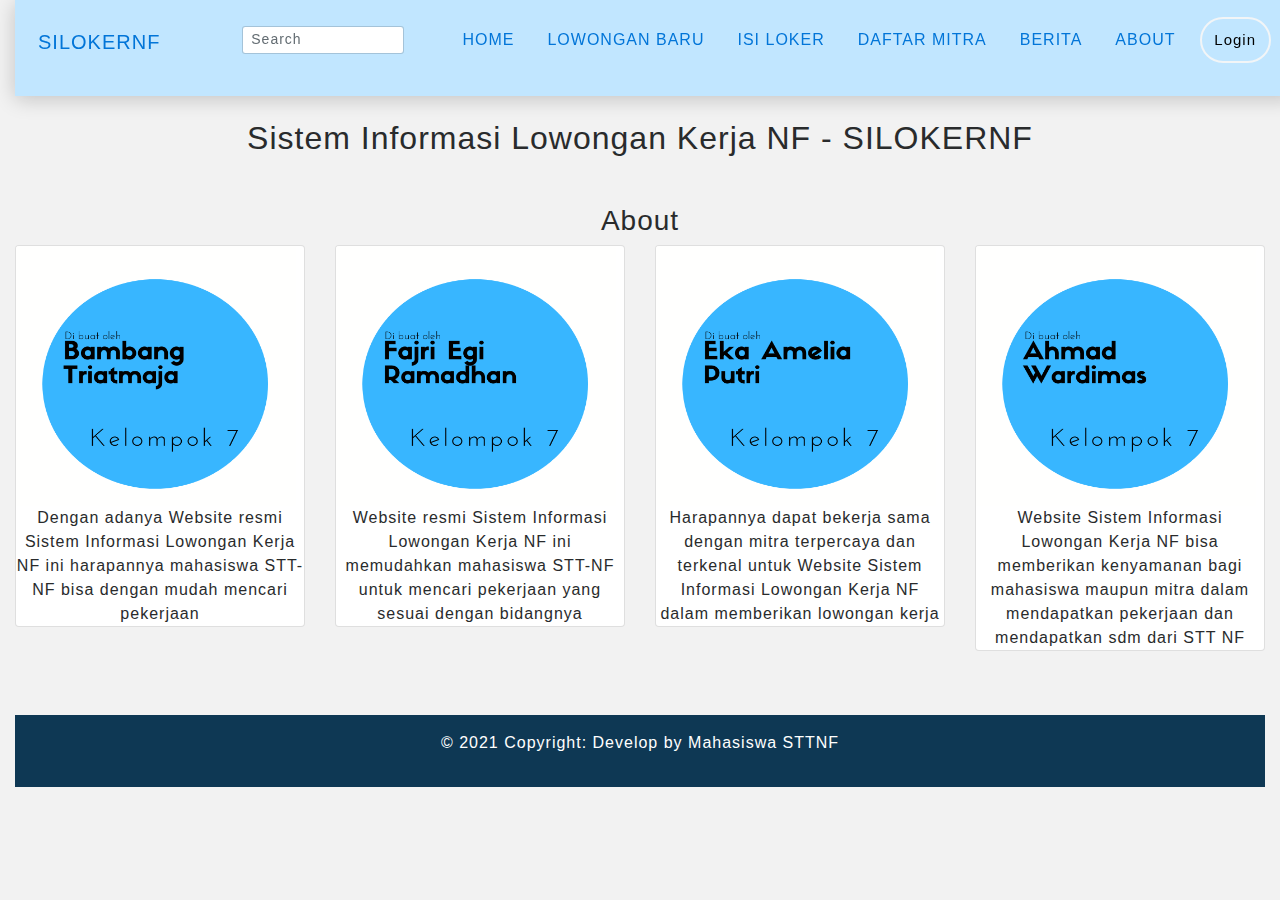
<file: about.html>
<!DOCTYPE html>
<html lang="en">
  <head>
    <meta charset="utf-8" />
    <meta http-equiv="X-UA-Compatible" content="IE=edge" />
    <meta name="viewport" content="width=device-width, initial-scale=1" />

    <title>SILOKERNF | Sistem Informasi Lowongan Kerja NF</title>

    <meta
      name="description"
      content="Source code generated using layoutit.com"
    />
    <meta name="author" content="LayoutIt!" />
    <link rel="preconnect" href="https://fonts.gstatic.com" />
    <link
      href="https://fonts.googleapis.com/css2?family=Montserrat&display=swap"
      rel="stylesheet"
    />
    <link href="css/bootstrap.min.css" rel="stylesheet" />
    <link href="navbar.css" rel="stylesheet" />
    <link href="css/style.css" rel="stylesheet" />
    <link
      rel="stylesheet"
      href="https://pro.fontawesome.com/releases/v5.10.0/css/all.css"
      integrity="sha384-AYmEC3Yw5cVb3ZcuHtOA93w35dYTsvhLPVnYs9eStHfGJvOvKxVfELGroGkvsg+p"
      crossorigin="anonymous"
    />
  </head>
  <body>
    <div class="container-fluid">
      <!-- header  -->
      <div class="row">
        <div class="col-md-12">
          <!-- navigasi -->
          <nav class="nav">
            <div class="logo">
              <a href="" class="navbar-brand">SILOKERNF</a>
            </div>
            <div class="hamburger">
              <div class="line1"></div>
              <div class="line2"></div>
              <div class="line3"></div>
            </div>
            <ul class="nav-links">
              <li>
                <form
                  class="form-inline d-flex justify-content-center md-form form-sm"
                >
                  <input
                    class="form-control form-control-sm mr-3 w-75"
                    type="text"
                    placeholder="Search"
                    aria-label="Search"
                  />
                  <i class="fas fa-search" aria-hidden="true"></i>
                </form>
              </li>
              <li><a href="index.html">Home</a></li>
              <li><a href="lowonganbaru.html">Lowongan Baru</a></li>
              <li><a href="isiLoker.html">Isi Loker</a></li>
              <li><a href="daftar mitra.html">Daftar Mitra</a></li>
              <li><a href="berita.html">Berita</a></li>
              <li><a href="about.html">About</a></li>
              <li>
                <button
                  class="login-button"
                  href="dashboardAdmin.html"
                  data-toggle="modal"
                  data-target="#modalLoginForm"
                >
                  Login
                </button>
              </li>
            </ul>
          </nav>

          <!-- judul -->
        </div>
      </div>

      <!-- login -->
      <div
        class="modal fade"
        id="modalLoginForm"
        tabindex="-1"
        role="dialog"
        aria-labelledby="myModalLabel"
        aria-hidden="true"
      >
        <div class="modal-dialog" role="document">
          <div class="modal-content">
            <div class="modal-header text-center">
              <h4 class="modal-title w-100 font-weight-bold">Log In</h4>
              <button
                type="button"
                class="close"
                data-dismiss="modal"
                aria-label="Close"
              >
                <span aria-hidden="true">&times;</span>
              </button>
            </div>
            <div class="modal-body mx-3">
              <div class="md-form mb-5 form">
                <i class="fas fa-envelope prefix grey-text"></i>
                <input
                  type="email"
                  id="defaultForm-email"
                  class="form-control"
                  placeholder="Username/Email"
                />
              </div>

              <div class="md-form mb-4 eye">
                <i class="fas fa-lock prefix grey-text"></i>
                <input
                  type="password"
                  id="defaultForm-pass"
                  class="form-control"
                  placeholder="Password"
                />
                <span>
                  <i class="far fa-eye span"></i>
                </span>
              </div>
            </div>
            <div class="modal-footer d-flex justify-content-center">
              <button class="btn btn-default" id="log" onclick="login()">
                <a href="dashboardAdmin.html">Log In</a>
              </button>
            </div>
          </div>
        </div>
      </div>
      <main>
        <h2 class="judul">Sistem Informasi Lowongan Kerja NF - SILOKERNF</h2>
        <h3 class="sub-judul" style="text-align: center;">About</h3>
        <div class="row row-cols-1 row-cols-md-2">
            <div class="col mb-4">
              <div class="card">
                <img src="foto/Bambang.png" class="card-img-top" width="280px" height="260px" alt="...">
                <div class="card-body">
                  <p class="card-text" style="text-align: center;">Dengan adanya Website resmi Sistem Informasi Lowongan Kerja NF ini harapannya mahasiswa STT-NF bisa dengan mudah mencari pekerjaan</p>
                </div>
              </div>
            </div>
            <div class="col mb-4">
              <div class="card">
                <img src="foto/egi.png" class="card-img-top" width="280px" height="260px" alt="...">
                <div class="card-body">
                    <p class="card-text" style="text-align: center;">Website resmi Sistem Informasi Lowongan Kerja NF ini memudahkan mahasiswa STT-NF untuk mencari pekerjaan yang sesuai dengan bidangnya</p>
                </div>
              </div>
            </div>
            <div class="col mb-4">
              <div class="card">
                <img src="foto/eka.png" class="card-img-top" width="280px" height="260px"  alt="...">
                <div class="card-body">
                    <p class="card-text" style="text-align: center;">Harapannya dapat bekerja sama dengan mitra terpercaya dan terkenal untuk Website Sistem Informasi Lowongan Kerja NF dalam memberikan lowongan kerja</p>
                </div>
              </div>
            </div>
            <div class="col mb-4">
              <div class="card">
                <img src="foto/Dimas.png" class="card-img-top" width="280px" height="260px" alt="...">
                <div class="card-body">
                    <p class="card-text" style="text-align: center;">Website Sistem Informasi Lowongan Kerja NF bisa memberikan kenyamanan bagi mahasiswa maupun mitra dalam mendapatkan pekerjaan dan mendapatkan sdm dari STT NF</p>
                </div>
              </div>
            </div>
          </div>
      </main>
      <!-- Footer -->
      <footer class="page-footer font-small blue">
        <!-- Copyright -->
        <div class="footer-copyright text-center py-3">
          <p>© 2021 Copyright: Develop by Mahasiswa STTNF</p>
        </div>
        <!-- Copyright -->
      </footer>
      <table style="text-align: center; font: weight 1px; "></table>
      <!-- Footer -->
    </div>
    <script src="https://code.jquery.com/jquery-3.3.1.slim.min.js"></script>
    <script src="https://cdnjs.cloudflare.com/ajax/libs/popper.js/1.14.3/umd/popper.min.js"></script>
    <script src="https://stackpath.bootstrapcdn.com/bootstrap/4.1.1/js/bootstrap.min.js"></script>
    <script src="js/jquery.min.js"></script>
    <script src="js/scripts.js"></script>
  </body>
</html>
</file>
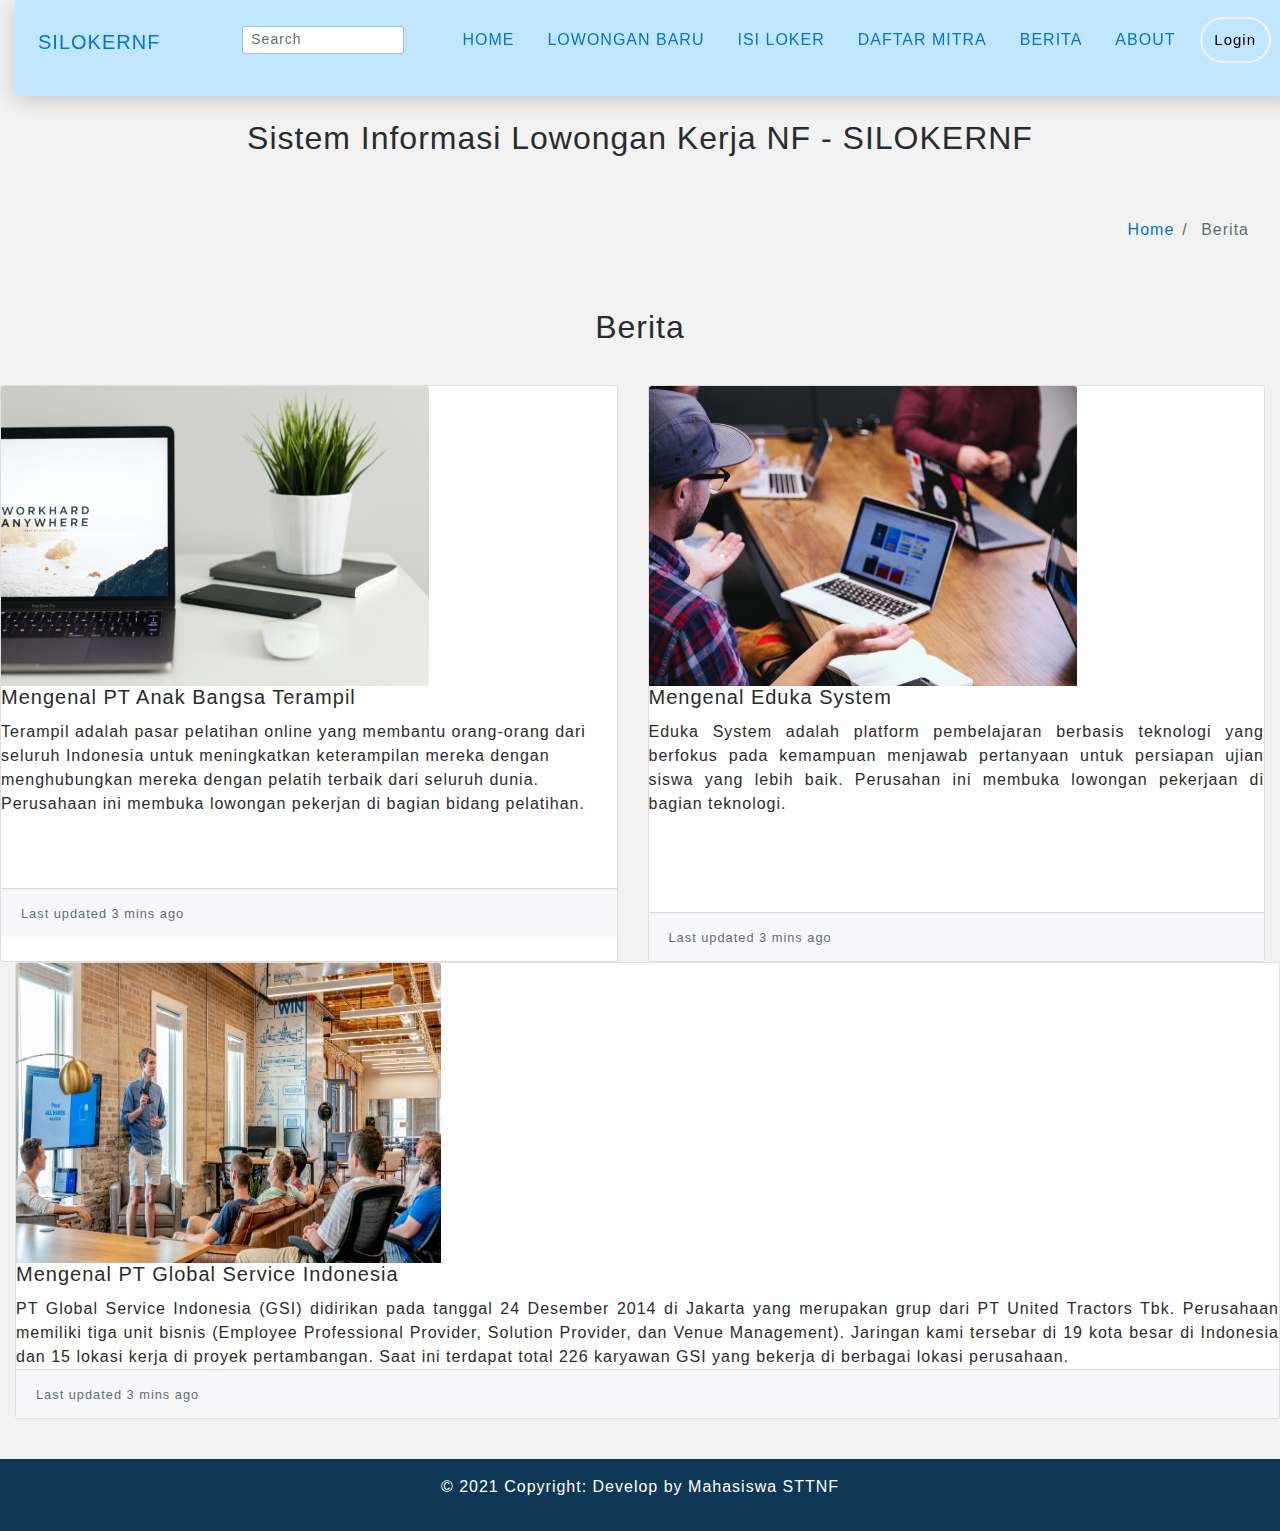
<file: berita.html>
<!DOCTYPE html>
<html lang="en">
  <head>
    <meta charset="utf-8" />
    <meta http-equiv="X-UA-Compatible" content="IE=edge" />
    <meta name="viewport" content="width=device-width, initial-scale=1" />

    <title>SILOKERNF | Sistem Informasi Lowongan Kerja NF</title>

    <meta
      name="description"
      content="Source code generated using layoutit.com"
    />
    <meta name="author" content="LayoutIt!" />
    <link rel="preconnect" href="https://fonts.gstatic.com" />
    <link
      href="https://fonts.googleapis.com/css2?family=Montserrat&display=swap"
      rel="stylesheet"
    />
    <link href="css/bootstrap.min.css" rel="stylesheet" />
    <link href="navbar.css" rel="stylesheet" />
    <link href="css/style.css" rel="stylesheet" />
    <link
      rel="stylesheet"
      href="https://pro.fontawesome.com/releases/v5.10.0/css/all.css"
      integrity="sha384-AYmEC3Yw5cVb3ZcuHtOA93w35dYTsvhLPVnYs9eStHfGJvOvKxVfELGroGkvsg+p"
      crossorigin="anonymous"
    />
  </head>
  <body>
    <div class="container-fluid">
      <!-- header  -->
      <div class="row">
        <div class="col-md-12">
          <!-- navigasi -->
          <nav class="nav">
            <div class="logo">
              <a href="" class="navbar-brand">SILOKERNF</a>
            </div>
            <div class="hamburger">
              <div class="line1"></div>
              <div class="line2"></div>
              <div class="line3"></div>
            </div>
            <ul class="nav-links">
              <li>
                <form
                  class="form-inline d-flex justify-content-center md-form form-sm"
                >
                  <input
                    class="form-control form-control-sm mr-3 w-75"
                    type="text"
                    placeholder="Search"
                    aria-label="Search"
                  />
                  <i class="fas fa-search" aria-hidden="true"></i>
                </form>
              </li>
              <li><a href="index.html">Home</a></li>
              <li><a href="lowonganbaru.html">Lowongan Baru</a></li>
              <li><a href="isiLoker.html">Isi Loker</a></li>
              <li><a href="daftar mitra.html">Daftar Mitra</a></li>
              <li><a href="berita.html">Berita</a></li>
              <li><a href="about.html">About</a></li>
              <li>
                <button
                  class="login-button"
                  href="dashboardAdmin.html"
                  data-toggle="modal"
                  data-target="#modalLoginForm"
                >
                  Login
                </button>
              </li>
            </ul>
          </nav>

          <!-- judul -->
        </div>
      </div>

      <!-- login -->
      <div
        class="modal fade"
        id="modalLoginForm"
        tabindex="-1"
        role="dialog"
        aria-labelledby="myModalLabel"
        aria-hidden="true"
      >
        <div class="modal-dialog" role="document">
          <div class="modal-content">
            <div class="modal-header text-center">
              <h4 class="modal-title w-100 font-weight-bold">Log In</h4>
              <button
                type="button"
                class="close"
                data-dismiss="modal"
                aria-label="Close"
              >
                <span aria-hidden="true">&times;</span>
              </button>
            </div>
            <div class="modal-body mx-3">
              <div class="md-form mb-5 form">
                <i class="fas fa-envelope prefix grey-text"></i>
                <input
                  type="email"
                  id="defaultForm-email"
                  class="form-control"
                  placeholder="Username/Email"
                />
              </div>

              <div class="md-form mb-4 eye">
                <i class="fas fa-lock prefix grey-text"></i>
                <input
                  type="password"
                  id="defaultForm-pass"
                  class="form-control"
                  placeholder="Password"
                />
                <span>
                  <i class="far fa-eye span"></i>
                </span>
              </div>
            </div>
            <div class="modal-footer d-flex justify-content-center">
              <button class="btn btn-default" id="log" onclick="login()">
                <a href="dashboardAdmin.html">Log In</a>
              </button>
            </div>
          </div>
        </div>
      </div>
      <main>
        <h2 class="judul">Sistem Informasi Lowongan Kerja NF - SILOKERNF</h2>
        <div class="row">
            <!-- breadcrumb -->
            <div class="col-md-12 d-flex justify-content-end">
                <nav>
                  <ol class="breadcrumb" style="background-color: transparent;">
                    <li class="breadcrumb-item">
                      <a href="index.html">Home</a>
                    </li>
                    <li class="breadcrumb-item active">
                      Berita
                    </li>
                  </ol>
                </nav>
              </div>
            </div>
        </div>
        <!-- Isi -->
        <div class="row">
            <div class="col-md-12">
              <h2>
               Berita
              </h2>
            </div>
          </div>
          <div class="card-deck">
            <div class="card">
              <img src="foto/berita.jpg" class="card-img-top" width="428px"
              height="300px" alt="foto berita 1">
              <div class="card-body">
                <h5 class="card-title" style="text-align: justify">Mengenal PT Anak Bangsa Terampil</h5>
                <p class="card-text">Terampil adalah pasar pelatihan online yang membantu
                    orang-orang dari seluruh Indonesia untuk meningkatkan
                    keterampilan mereka dengan menghubungkan mereka dengan
                    pelatih terbaik dari seluruh dunia. Perusahaan ini membuka
                    lowongan pekerjan di bagian bidang pelatihan. <br><br><br><br></p>
              </div>
              <div class="card-footer">
                <small class="text-muted">Last updated 3 mins ago</small>
              </div>
            </div>
            <div class="card">
              <img src="foto/gambar 2.jpg" class="card-img-top" width="428px"
              height="300px" alt="Foto berita 2">
              <div class="card-body">
                <h5 class="card-title">Mengenal Eduka System</h5>
                <p class="card-text" style="text-align: justify">Eduka System adalah platform pembelajaran berbasis teknologi
                yang berfokus pada kemampuan menjawab pertanyaan untuk
                persiapan ujian siswa yang lebih baik. Perusahan ini membuka
                lowongan pekerjaan di bagian teknologi. <br><br><br><br><br></p>
              </div>
              <div class="card-footer">
                <small class="text-muted">Last updated 3 mins ago</small>
              </div>
            </div>
            <div class="card">
              <img src="foto/gambar 3.jpg" class="card-img-top"  width="425px"
              height="300px" alt="foto berita 3">
              <div class="card-body">
                <h5 class="card-title"> Mengenal PT Global Service Indonesia</h5>
                <p class="card-text" style="text-align: justify">PT Global Service Indonesia (GSI) didirikan pada tanggal 24 Desember 2014 di Jakarta yang merupakan grup dari PT United Tractors Tbk. Perusahaan memiliki tiga unit bisnis (Employee Professional Provider, Solution Provider, dan Venue Management). Jaringan kami tersebar di 19 kota besar di Indonesia dan 15 lokasi kerja di proyek pertambangan. Saat ini terdapat total 226 karyawan GSI yang bekerja di berbagai lokasi perusahaan.</p>
              </div>
              <div class="card-footer">
                <small class="text-muted">Last updated 3 mins ago</small>
              </div>
            </div>
          </div>
        </div>
      </main>
      <!-- Footer -->
      <footer class="page-footer font-small blue">
        <!-- Copyright -->
        <div class="footer-copyright text-center py-3">
          <p>© 2021 Copyright: Develop by Mahasiswa STTNF</p>
        </div>
        <!-- Copyright -->
      </footer>
      <table style="text-align: center; font-weight: 1px;"></table>
      <!-- Footer -->
    </div>
    <script src="https://code.jquery.com/jquery-3.3.1.slim.min.js"></script>
    <script src="https://cdnjs.cloudflare.com/ajax/libs/popper.js/1.14.3/umd/popper.min.js"></script>
    <script src="https://stackpath.bootstrapcdn.com/bootstrap/4.1.1/js/bootstrap.min.js"></script>
    <script src="js/jquery.min.js"></script>
    <script src="js/scripts.js"></script>
  </body>
</html>
</file>
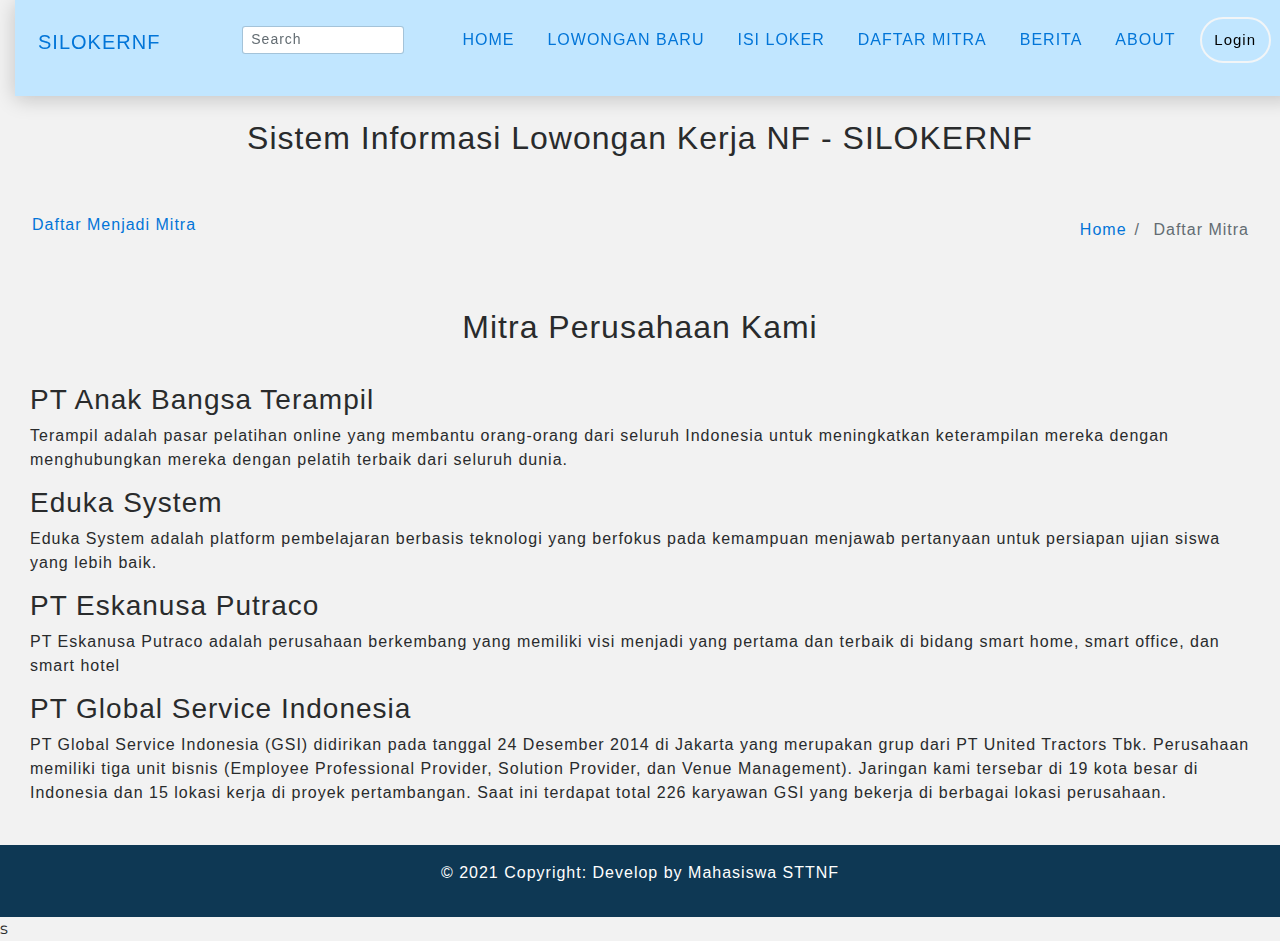
<file: daftar mitra.html>
<!DOCTYPE html>
<html lang="en">
  <head>
    <meta charset="utf-8" />
    <meta http-equiv="X-UA-Compatible" content="IE=edge" />
    <meta name="viewport" content="width=device-width, initial-scale=1" />

    <title>SILOKERNF | Sistem Informasi Lowongan Kerja NF</title>

    <meta
      name="description"
      content="Source code generated using layoutit.com"
    />
    <meta name="author" content="LayoutIt!" />
    <link rel="preconnect" href="https://fonts.gstatic.com">
    <link href="https://fonts.googleapis.com/css2?family=Montserrat&display=swap" rel="stylesheet">
    <link href="css/bootstrap.min.css" rel="stylesheet" />
    <link href="css/style.css" rel="stylesheet" />
    <link href="navbar.css" rel="stylesheet" />
    <link
      rel="stylesheet"
      href="https://pro.fontawesome.com/releases/v5.10.0/css/all.css"
      integrity="sha384-AYmEC3Yw5cVb3ZcuHtOA93w35dYTsvhLPVnYs9eStHfGJvOvKxVfELGroGkvsg+p"
      crossorigin="anonymous"
    />
  </head>
  <body>
    <div class="container-fluid">
      <!-- header  -->
      <div class="row">
        <div class="col-md-12">
          <!-- navigasi -->
          <nav class="nav">
            <div class="logo">
              <a href="" class="navbar-brand">SILOKERNF</a>
            </div>
            <div class="hamburger">
              <div class="line1"></div>
              <div class="line2"></div>
              <div class="line3"></div>
            </div>
            <ul class="nav-links">
              <li>
                <form
                  class="form-inline d-flex justify-content-center md-form form-sm"
                >
                  <input
                    class="form-control form-control-sm mr-3 w-75"
                    type="text"
                    placeholder="Search"
                    aria-label="Search"
                  />
                  <i class="fas fa-search" aria-hidden="true"></i>
                </form>
              </li>
              <li><a href="index.html">Home</a></li>
              <li><a href="lowonganbaru.html">Lowongan Baru</a></li>
              <li><a href="isiLoker.html">Isi Loker</a></li>
              <li><a href="daftar mitra.html">Daftar Mitra</a></li>
              <li><a href="berita.html">Berita</a></li>
              <li><a href="about.html">About</a></li>
              <li>
                <button
                  class="login-button"
                  href="dashboardAdmin.html"
                  data-toggle="modal"
                  data-target="#modalLoginForm"
                >
                  Login
                </button>
              </li>
            </ul>
          </nav>
        </div>
      </div>

      <!-- login -->
      <div
        class="modal fade"
        id="modalLoginForm"
        tabindex="-1"
        role="dialog"
        aria-labelledby="myModalLabel"
        aria-hidden="true"
      >
        <div class="modal-dialog" role="document">
          <div class="modal-content">
            <div class="modal-header text-center">
              <h4 class="modal-title w-100 font-weight-bold">Log In</h4>
              <button
                type="button"
                class="close"
                data-dismiss="modal"
                aria-label="Close"
              >
                <span aria-hidden="true">&times;</span>
              </button>
            </div>
            <div class="modal-body mx-3">
              <div class="md-form mb-5 form">
                <i class="fas fa-envelope prefix grey-text"></i>
                <input
                  type="email"
                  id="defaultForm-email"
                  class="form-control"
                  placeholder="Username/Email"
                />
              </div>

              <div class="md-form mb-4 eye">
                <i class="fas fa-lock prefix grey-text"></i>
                <input
                  type="password"
                  id="defaultForm-pass"
                  class="form-control"
                  placeholder="Password"
                />
                <span>
                  <i class="far fa-eye span"></i>
                </span>
              </div>
            </div>
            <div class="modal-footer d-flex justify-content-center">
              <button class="btn btn-default" id="log" onclick="login()">
                <a href="dashboardAdmin.html">Log In</a>
              </button>
            </div>
          </div>
        </div>
      </div>
    </div>
    <div class="container-fluid">
      <h2 class="judul">Sistem Informasi Lowongan Kerja NF - SILOKERNF</h2>
      <div class="row">
        <div class="col-md-6">
           <a href="form mitra.html" class="btn btn-link" type="button">Daftar Menjadi Mitra</a>
        </div>
        <div class="col-md-6 d-flex justify-content-end">
          <nav>
            <ol class="breadcrumb" style="background-color: transparent;">
              <li class="breadcrumb-item">
                <a href="daftar mitra.html">Home</a>
              </li>
              <li class="breadcrumb-item active">
                Daftar Mitra
              </li>
            </ol>
          </nav>
        </div>
      </div>
      <div class="row">
        <div class="col-md-12">
          <h2>
           Mitra Perusahaan Kami
          </h2>
        </div>
      </div>
      <div class="col-md-12">
        <h3>
          PT Anak Bangsa Terampil
        </h3>
        <p>
          Terampil adalah pasar pelatihan online yang membantu orang-orang dari seluruh Indonesia untuk meningkatkan keterampilan mereka dengan menghubungkan mereka dengan pelatih terbaik dari seluruh dunia.
        </p>
        <h3>
          Eduka System
        </h3>
        <p>
          Eduka System adalah platform pembelajaran berbasis teknologi yang berfokus pada kemampuan menjawab pertanyaan untuk persiapan ujian siswa yang lebih baik.
        </p>
        <h3>
          PT Eskanusa Putraco
        </h3>
        <p>
          PT Eskanusa Putraco adalah perusahaan berkembang yang memiliki visi menjadi yang pertama dan terbaik di bidang smart home, smart office, dan smart hotel
        </p>
        <h3>
          PT Global Service Indonesia
        </h3>
        <p>
          PT Global Service Indonesia (GSI) didirikan pada tanggal 24 Desember 2014 di Jakarta yang merupakan grup dari PT United Tractors Tbk. Perusahaan memiliki tiga unit bisnis (Employee Professional Provider, Solution Provider, dan Venue Management). Jaringan kami tersebar di 19 kota besar di Indonesia dan 15 lokasi kerja di proyek pertambangan. Saat ini terdapat total 226 karyawan GSI yang bekerja di berbagai lokasi perusahaan.
        </p>
      </div>
    </div>
     
               
            
      <!-- Footer -->
      <footer class="page-footer font-small blue">
        <!-- Copyright -->
        <div class="footer-copyright text-center py-3">
          <p>© 2021 Copyright: Develop by Mahasiswa STTNF</p>
        </div>
        <!-- Copyright -->
      </footer>
      <!-- Footer -->
    </div>

    <script src="https://code.jquery.com/jquery-3.3.1.slim.min.js"></script>
    <script src="https://cdnjs.cloudflare.com/ajax/libs/popper.js/1.14.3/umd/popper.min.js"></script>
    <script src="https://stackpath.bootstrapcdn.com/bootstrap/4.1.1/js/bootstrap.min.js"></script>s
    <script src="js/jquery.min.js"></script>
    <script src="js/scripts.js"></script>
  </body>
</html>
</file>
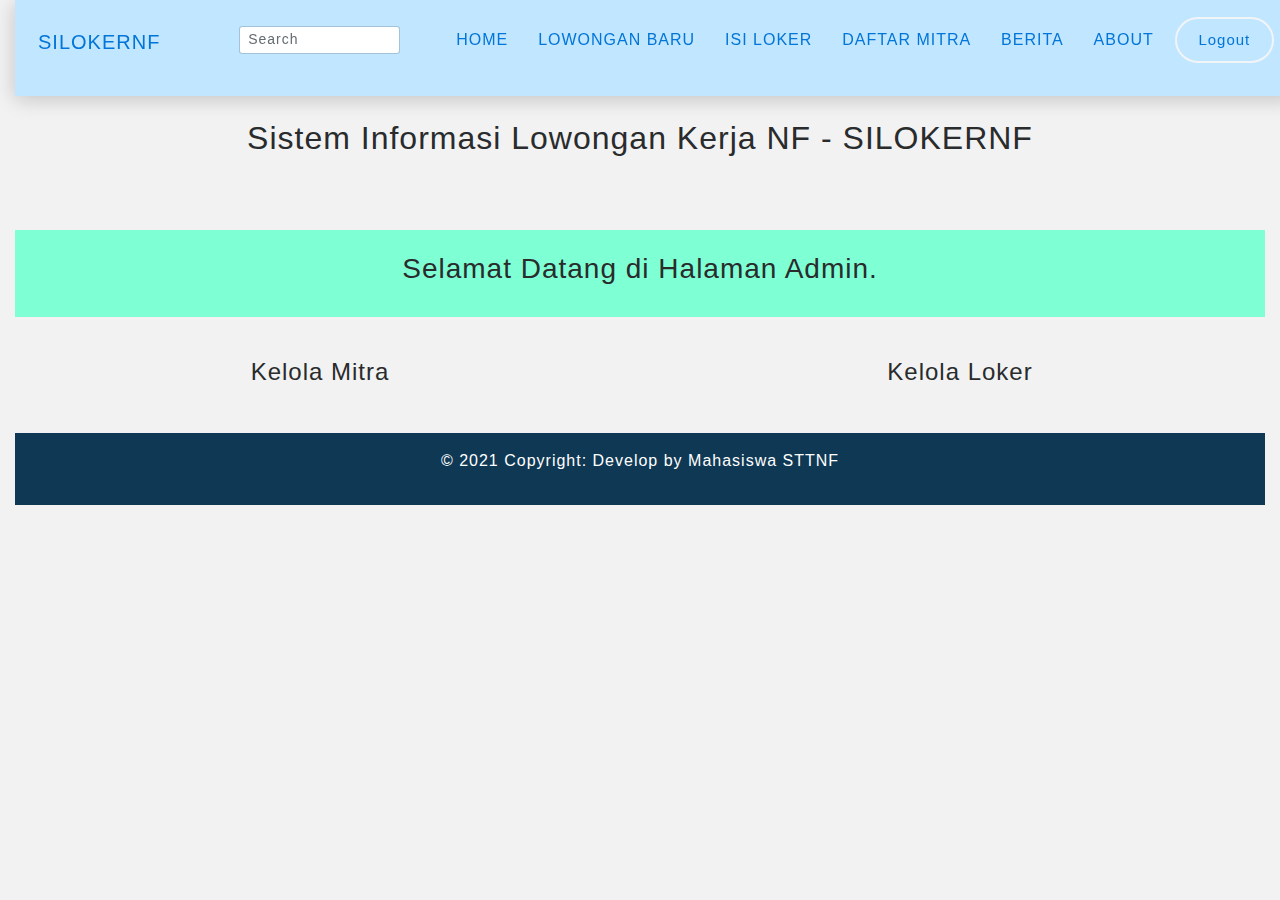
<file: dashboardAdmin.html>
<!DOCTYPE html>
<html lang="en">
  <head>
    <meta charset="utf-8" />
    <meta http-equiv="X-UA-Compatible" content="IE=edge" />
    <meta name="viewport" content="width=device-width, initial-scale=1" />

    <title>SILOKERNF | Sistem Informasi Lowongan Kerja NF</title>

    <meta
      name="description"
      content="Source code generated using layoutit.com"
    />
    <meta name="author" content="LayoutIt!" />
    <link rel="preconnect" href="https://fonts.gstatic.com" />
    <link
      href="https://fonts.googleapis.com/css2?family=Montserrat&display=swap"
      rel="stylesheet"
    />
    <link href="css/bootstrap.min.css" rel="stylesheet" />
    <link href="css/style.css" rel="stylesheet" />
    <link href="navbar.css" rel="stylesheet" />
    <link
      rel="stylesheet"
      href="https://pro.fontawesome.com/releases/v5.10.0/css/all.css"
      integrity="sha384-AYmEC3Yw5cVb3ZcuHtOA93w35dYTsvhLPVnYs9eStHfGJvOvKxVfELGroGkvsg+p"
      crossorigin="anonymous"
    />
  </head>
  <body>
    <div class="container-fluid">
      <!-- header  -->
      <div class="row">
        <div class="col-md-12">
          <!-- navigasi -->
          <nav class="nav">
            <div class="logo">
              <a href="" class="navbar-brand">SILOKERNF</a>
            </div>
            <div class="hamburger">
              <div class="line1"></div>
              <div class="line2"></div>
              <div class="line3"></div>
            </div>
            <ul class="nav-links">
              <li>
                <form
                  class="form-inline d-flex justify-content-center md-form form-sm"
                >
                  <input
                    class="form-control form-control-sm mr-3 w-75"
                    type="text"
                    placeholder="Search"
                    aria-label="Search"
                  />
                  <i class="fas fa-search" aria-hidden="true"></i>
                </form>
              </li>
              <li><a href="index.html">Home</a></li>
              <li><a href="lowonganbaru.html">Lowongan Baru</a></li>
              <li><a href="isiLoker.html">Isi Loker</a></li>
              <li><a href="daftar mitra.html">Daftar Mitra</a></li>
              <li><a href="berita.html">Berita</a></li>
              <li><a href="about.html">About</a></li>
              <li>
                <button class="login-button">
                  <a href="index.html">Logout</a>
                </button>
              </li>
            </ul>
          </nav>
        </div>
      </div>
      <main>
        <!-- judul -->
        <h2 class="judul">Sistem Informasi Lowongan Kerja NF - SILOKERNF</h2>
        <div class="row">
          <div class="col-md-12 mt-4">
            <div style="text-align: center; background-color: aquamarine">
              <br />
              <h3>Selamat Datang di Halaman Admin.</h3>
              <br />
            </div>
            <div class="row mt-4">
              <div class="col-md-6 d-flex flex-column">
                <a href="kelolaMitra.html" class="btn">
                  <i class="far fa-handshake fa-10x"></i>
                </a>
                <h4 style="text-align: center">Kelola Mitra</h4>
              </div>
              <div class="col-md-6 d-flex flex-column">
                <a href="kelolakerja.html" class="btn">
                  <i class="fas fa-briefcase fa-10x"></i>
                </a>
                <h4 style="text-align: center">Kelola Loker</h4>
              </div>
            </div>
          </div>
        </div>
      </main>
      <!-- Footer -->
      <footer class="page-footer font-small blue">
        <!-- Copyright -->
        <div class="footer-copyright text-center py-3">
          <p>© 2021 Copyright: Develop by Mahasiswa STTNF</p>
        </div>
        <!-- Copyright -->
      </footer>
      <!-- Footer -->
    </div>
    <script src="js/jquery.min.js"></script>
    <script src="https://code.jquery.com/jquery-3.3.1.slim.min.js"></script>
    <script src="https://cdnjs.cloudflare.com/ajax/libs/popper.js/1.14.3/umd/popper.min.js"></script>
    <script src="https://stackpath.bootstrapcdn.com/bootstrap/4.1.1/js/bootstrap.min.js"></script>
    <script src="js/scripts.js"></script>
  </body>
</html>
</file>
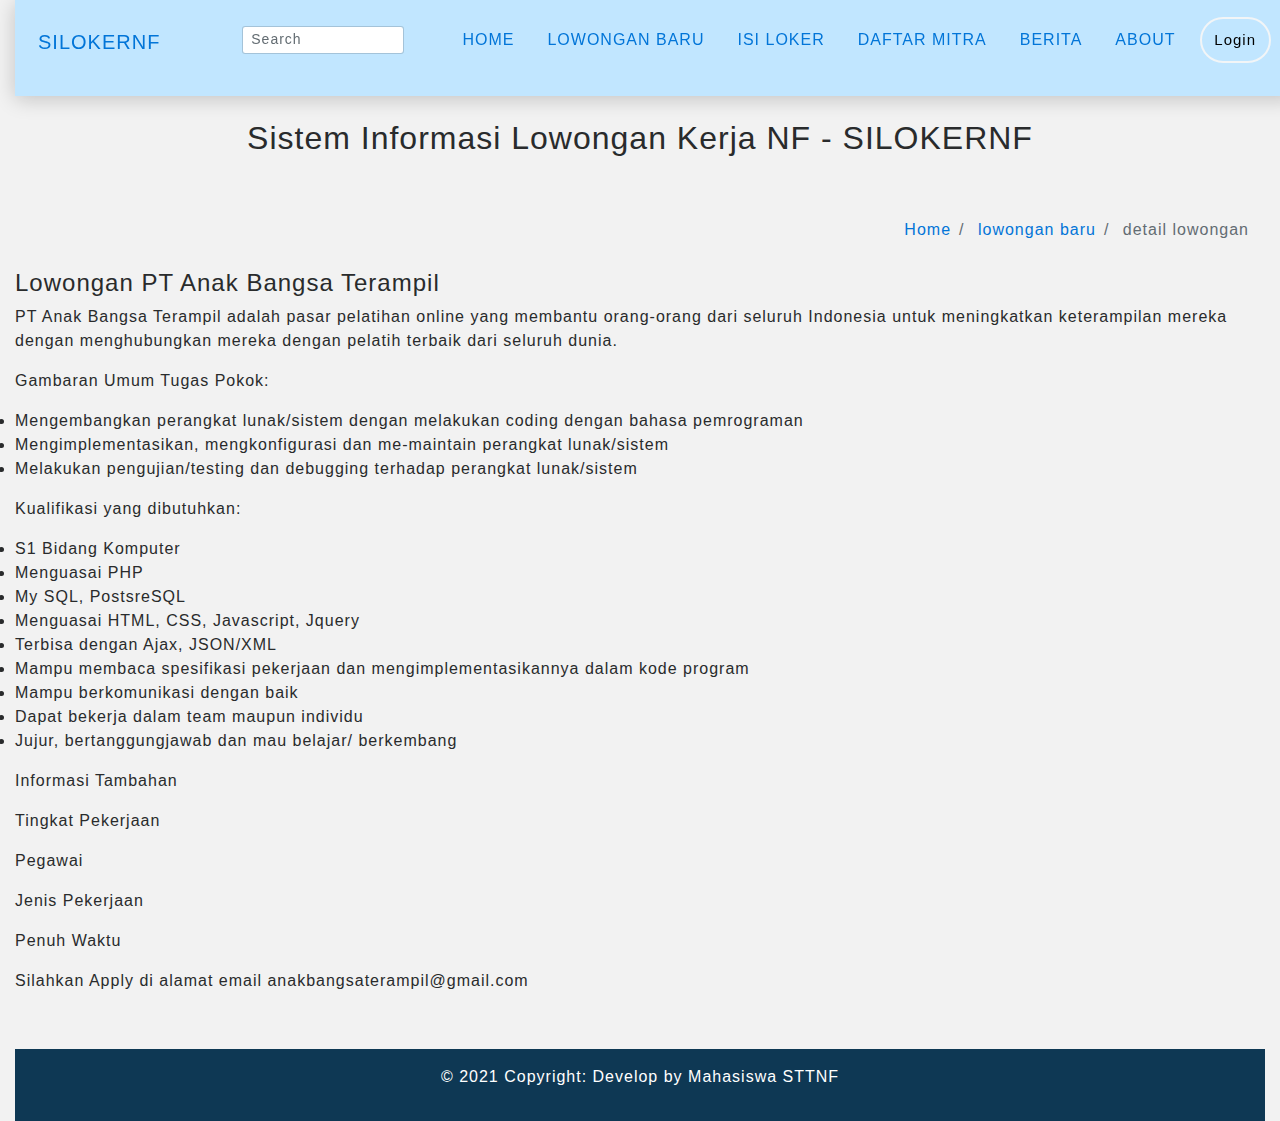
<file: detaillowongankerja1.html>
<!DOCTYPE html>
<html lang="en">
  <head>
    <meta charset="utf-8" />
    <meta http-equiv="X-UA-Compatible" content="IE=edge" />
    <meta name="viewport" content="width=device-width, initial-scale=1" />

    <title>SILOKERNF | Sistem Informasi Lowongan Kerja NF</title>

    <meta
      name="description"
      content="Source code generated using layoutit.com"
    />
    <meta name="author" content="LayoutIt!" />
    <link rel="preconnect" href="https://fonts.gstatic.com" />
    <link
      href="https://fonts.googleapis.com/css2?family=Montserrat&display=swap"
      rel="stylesheet"
    />
    <link href="css/bootstrap.min.css" rel="stylesheet" />
    <link href="css/style.css" rel="stylesheet" />
    <link href="navbar.css" rel="stylesheet" />
    <link
      rel="stylesheet"
      href="https://pro.fontawesome.com/releases/v5.10.0/css/all.css"
      integrity="sha384-AYmEC3Yw5cVb3ZcuHtOA93w35dYTsvhLPVnYs9eStHfGJvOvKxVfELGroGkvsg+p"
      crossorigin="anonymous"
    />
  </head>
  <body>
    <div class="container-fluid">
      <!-- header  -->
      <div class="row">
        <div class="col-md-12">
          <!-- navigasi -->
          <nav class="nav">
            <div class="logo">
              <a href="" class="navbar-brand">SILOKERNF</a>
            </div>
            <div class="hamburger">
              <div class="line1"></div>
              <div class="line2"></div>
              <div class="line3"></div>
            </div>
            <ul class="nav-links">
              <li>
                <form
                  class="form-inline d-flex justify-content-center md-form form-sm"
                >
                  <input
                    class="form-control form-control-sm mr-3 w-75"
                    type="text"
                    placeholder="Search"
                    aria-label="Search"
                  />
                  <i class="fas fa-search" aria-hidden="true"></i>
                </form>
              </li>
              <li><a href="index.html">Home</a></li>
              <li><a href="lowonganbaru.html">Lowongan Baru</a></li>
              <li><a href="isiLoker.html">Isi Loker</a></li>
              <li><a href="daftar mitra.html">Daftar Mitra</a></li>
              <li><a href="berita.html">Berita</a></li>
              <li><a href="about.html">About</a></li>
              <li>
                <button
                  class="login-button"
                  href="dashboardAdmin.html"
                  data-toggle="modal"
                  data-target="#modalLoginForm"
                >
                  Login
                </button>
              </li>
            </ul>
          </nav>
        </div>
      </div>

      <!-- login -->
      <div
        class="modal fade"
        id="modalLoginForm"
        tabindex="-1"
        role="dialog"
        aria-labelledby="myModalLabel"
        aria-hidden="true"
      >
        <div class="modal-dialog" role="document">
          <div class="modal-content">
            <div class="modal-header text-center">
              <h4 class="modal-title w-100 font-weight-bold">Log In</h4>
              <button
                type="button"
                class="close"
                data-dismiss="modal"
                aria-label="Close"
              >
                <span aria-hidden="true">&times;</span>
              </button>
            </div>
            <div class="modal-body mx-3">
              <div class="md-form mb-5 form">
                <i class="fas fa-envelope prefix grey-text"></i>
                <input
                  type="email"
                  id="defaultForm-email"
                  class="form-control"
                  placeholder="Username/Email"
                />
              </div>

              <div class="md-form mb-4 eye">
                <i class="fas fa-lock prefix grey-text"></i>
                <input
                  type="password"
                  id="defaultForm-pass"
                  class="form-control"
                  placeholder="Password"
                />
                <span>
                  <i class="far fa-eye span"></i>
                </span>
              </div>
            </div>
            <div class="modal-footer d-flex justify-content-center">
              <button class="btn btn-default" id="log" onclick="login()">
                <a href="dashboardAdmin.html">Log In</a>
              </button>
            </div>
          </div>
        </div>
      </div>
      <main>
        <!-- judul -->
        <h2 class="judul">Sistem Informasi Lowongan Kerja NF - SILOKERNF</h2>
        <!-- breadcumb -->
        <div class="row">
          <div class="col-md-12 d-flex justify-content-end">
            <nav aria-label="breadcrumb">
              <ol class="breadcrumb" style="background-color: transparent">
                <li class="breadcrumb-item"><a href="index.html">Home</a></li>
                <li class="breadcrumb-item">
                  <a href="lowonganbaru.html">lowongan baru</a>
                </li>
                <li class="breadcrumb-item active" aria-current="page">
                  detail lowongan
                </li>
              </ol>
            </nav>
          </div>
        </div>
        <!-- isi -->
        <div class="row">
          <div class="col-md-12">
            <h4>Lowongan PT Anak Bangsa Terampil</h4>
            <p>
              PT Anak Bangsa Terampil adalah pasar pelatihan online yang
              membantu orang-orang dari seluruh Indonesia untuk meningkatkan
              keterampilan mereka dengan menghubungkan mereka dengan pelatih
              terbaik dari seluruh dunia.
            </p>
            <p><b>Gambaran Umum Tugas Pokok:</b></p>
            <ul>
              <li>
                Mengembangkan perangkat lunak/sistem dengan melakukan coding
                dengan bahasa pemrograman
              </li>
              <li>
                Mengimplementasikan, mengkonfigurasi dan me-maintain perangkat
                lunak/sistem
              </li>
              <li>
                Melakukan pengujian/testing dan debugging terhadap perangkat
                lunak/sistem
              </li>
            </ul>
            <p>Kualifikasi yang dibutuhkan:</p>
            <ul>
              <li>S1 Bidang Komputer</li>
              <li>Menguasai PHP</li>
              <li>My SQL, PostsreSQL</li>
              <li>Menguasai HTML, CSS, Javascript, Jquery</li>
              <li>Terbisa dengan Ajax, JSON/XML</li>
              <li>
                Mampu membaca spesifikasi pekerjaan dan mengimplementasikannya
                dalam kode program
              </li>
              <li>Mampu berkomunikasi dengan baik</li>
              <li>Dapat bekerja dalam team maupun individu</li>
              <li>Jujur, bertanggungjawab dan mau belajar/ berkembang</li>
            </ul>
            <p><b>Informasi Tambahan</b></p>
            <p><b>Tingkat Pekerjaan</b></p>
            <p>Pegawai</p>
            <p><b>Jenis Pekerjaan</b></p>
            <p>Penuh Waktu</p>
            <p>Silahkan Apply di alamat email anakbangsaterampil@gmail.com</p>
          </div>
        </div>
      </main>
      <!-- Footer -->
      <footer class="page-footer font-small blue">
        <!-- Copyright -->
        <div class="footer-copyright text-center py-3">
          <p>© 2021 Copyright: Develop by Mahasiswa STTNF</p>
        </div>
        <!-- Copyright -->
      </footer>
      <!-- Footer -->
    </div>
    <script src="https://code.jquery.com/jquery-3.3.1.slim.min.js"></script>
    <script src="https://cdnjs.cloudflare.com/ajax/libs/popper.js/1.14.3/umd/popper.min.js"></script>
    <script src="https://stackpath.bootstrapcdn.com/bootstrap/4.1.1/js/bootstrap.min.js"></script>
    <script src="js/jquery.min.js"></script>
    <script src="js/scripts.js"></script>
  </body>
</html>
</file>
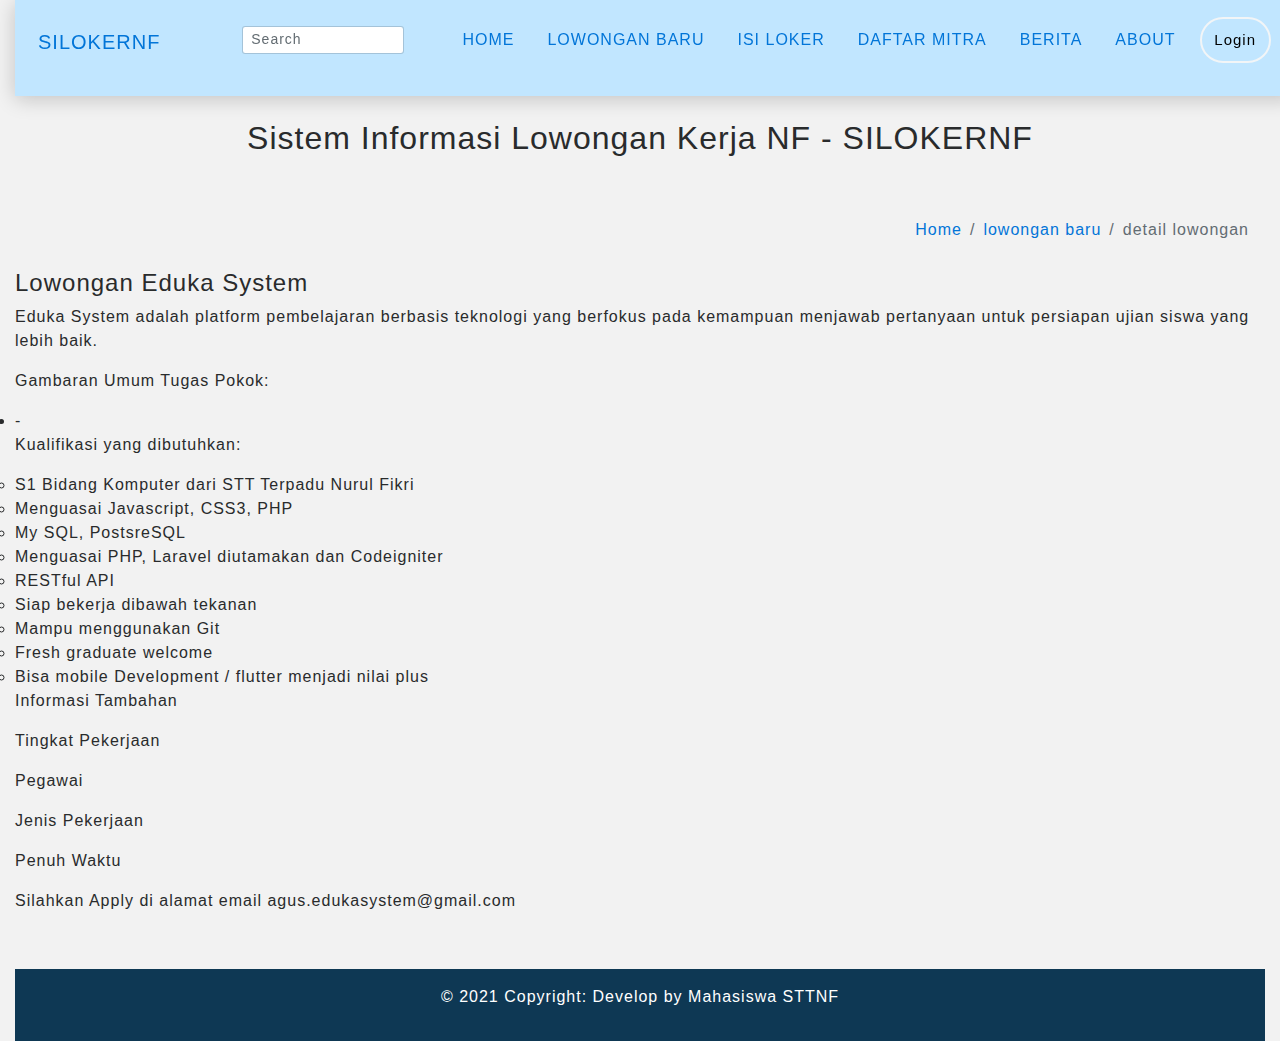
<file: detaillowongankerja2.html>
<!DOCTYPE html>
<html lang="en">
  <head>
    <meta charset="utf-8" />
    <meta http-equiv="X-UA-Compatible" content="IE=edge" />
    <meta name="viewport" content="width=device-width, initial-scale=1" />

    <title>SILOKERNF | Sistem Informasi Lowongan Kerja NF</title>

    <meta
      name="description"
      content="Source code generated using layoutit.com"/>
    <meta name="author" content="LayoutIt!" />
    <link rel="preconnect" href="https://fonts.gstatic.com">
    <link href="https://fonts.googleapis.com/css2?family=Montserrat&display=swap" rel="stylesheet">
    <link href="css/bootstrap.min.css" rel="stylesheet" />
    <link href="css/style.css" rel="stylesheet" />
    <link href="navbar.css" rel="stylesheet" />
    <link rel="stylesheet"
      href="https://pro.fontawesome.com/releases/v5.10.0/css/all.css"
      integrity="sha384-AYmEC3Yw5cVb3ZcuHtOA93w35dYTsvhLPVnYs9eStHfGJvOvKxVfELGroGkvsg+p"
      crossorigin="anonymous"/>
  </head>
  <body>
    <div class="container-fluid">
      <!-- header  -->
      <div class="row">
        <div class="col-md-12">
          <!-- navigasi -->
          <nav class="nav">
            <div class="logo">
              <a href="" class="navbar-brand">SILOKERNF</a>
            </div>
            <div class="hamburger">
              <div class="line1"></div>
              <div class="line2"></div>
              <div class="line3"></div>
            </div>
            <ul class="nav-links">
              <li>
                <form
                  class="form-inline d-flex justify-content-center md-form form-sm"
                >
                  <input
                    class="form-control form-control-sm mr-3 w-75"
                    type="text"
                    placeholder="Search"
                    aria-label="Search"
                  />
                  <i class="fas fa-search" aria-hidden="true"></i>
                </form>
              </li>
              <li><a href="index.html">Home</a></li>
              <li><a href="lowonganbaru.html">Lowongan Baru</a></li>
              <li><a href="isiLoker.html">Isi Loker</a></li>
              <li><a href="daftar mitra.html">Daftar Mitra</a></li>
              <li><a href="berita.html">Berita</a></li>
              <li><a href="about.html">About</a></li>
              <li>
                <button
                  class="login-button"
                  href="dashboardAdmin.html"
                  data-toggle="modal"
                  data-target="#modalLoginForm"
                >
                  Login
                </button>
              </li>
            </ul>
          </nav>
        </div>
      </div>

      <!-- login -->
      <div
        class="modal fade"
        id="modalLoginForm"
        tabindex="-1"
        role="dialog"
        aria-labelledby="myModalLabel"
        aria-hidden="true"
      >
        <div class="modal-dialog" role="document">
          <div class="modal-content">
            <div class="modal-header text-center">
              <h4 class="modal-title w-100 font-weight-bold">Log In</h4>
              <button
                type="button"
                class="close"
                data-dismiss="modal"
                aria-label="Close"
              >
                <span aria-hidden="true">&times;</span>
              </button>
            </div>
            <div class="modal-body mx-3">
              <div class="md-form mb-5 form">
                <i class="fas fa-envelope prefix grey-text"></i>
                <input
                  type="email"
                  id="defaultForm-email"
                  class="form-control"
                  placeholder="Username/Email"
                />
              </div>

              <div class="md-form mb-4 eye">
                <i class="fas fa-lock prefix grey-text"></i>
                <input
                  type="password"
                  id="defaultForm-pass"
                  class="form-control"
                  placeholder="Password"
                />
                <span>
                  <i class="far fa-eye span"></i>
                </span>
              </div>
            </div>
            <div class="modal-footer d-flex justify-content-center">
              <button class="btn btn-default" id="log" onclick="login()">
                <a href="dashboardAdmin.html">Log In</a>
              </button>
            </div>
          </div>
        </div>
      </div>
      <main>
        <!-- judul -->
        <h2 class="judul">Sistem Informasi Lowongan Kerja NF - SILOKERNF</h2>
        <!-- breadcumb -->
        <div class="row">
            <div class="col-md-12 d-flex justify-content-end">
                <nav aria-label="breadcrumb">
                  <ol class="breadcrumb" style="background-color: transparent;">
                    <li class="breadcrumb-item"><a href="index.html">Home</a></li>
                    <li class="breadcrumb-item"><a href="lowonganbaru.html">lowongan baru</a></li>
                    <li class="breadcrumb-item active" aria-current="page">detail lowongan</li>
                  </ol>
                </nav>
            </div>
        </div>
        <!-- isi -->
        <div class="row">
            <div class="col-md-12">
                <h4>Lowongan Eduka System</h4>
                <p>
                    Eduka System adalah platform pembelajaran berbasis teknologi yang berfokus pada kemampuan menjawab pertanyaan untuk persiapan ujian siswa yang lebih baik.
                  </p>
                  <p><b>Gambaran Umum Tugas Pokok:</b></p>
                  <ul>
                    <li>-</li>
                  <p>Kualifikasi yang dibutuhkan:</p>
                  <ul>
                    <li>S1 Bidang Komputer dari STT Terpadu Nurul Fikri</li>
                    <li>Menguasai Javascript, CSS3, PHP</li>
                    <li>My SQL, PostsreSQL</li>
                    <li>Menguasai PHP, Laravel diutamakan dan Codeigniter</li>
                    <li>RESTful API</li>
                    <li>Siap bekerja dibawah tekanan</li>
                    <li>Mampu menggunakan Git</li>
                    <li>Fresh graduate welcome</li>
                    <li>Bisa mobile Development / flutter menjadi nilai plus</li>
                  </ul>
                  <p><b>Informasi Tambahan</b></p>
                  <p><b>Tingkat Pekerjaan</b></p>
                  <p>Pegawai</p>
                  <p><b>Jenis Pekerjaan</b></p>
                  <p>Penuh Waktu</p>
                    Silahkan Apply di alamat email agus.edukasystem@gmail.com
                </p>  

            </div>
        </div>
      </main>
      <!-- Footer -->
      <footer class="page-footer font-small blue">
        <!-- Copyright -->
        <div class="footer-copyright text-center py-3">
          <p>© 2021 Copyright: Develop by Mahasiswa STTNF</p>
        </div>
        <!-- Copyright -->
      </footer>
      <!-- Footer -->
    </div>
    <script src="https://code.jquery.com/jquery-3.3.1.slim.min.js"></script>
    <script src="https://cdnjs.cloudflare.com/ajax/libs/popper.js/1.14.3/umd/popper.min.js"></script>
    <script src="https://stackpath.bootstrapcdn.com/bootstrap/4.1.1/js/bootstrap.min.js"></script>
    <script src="js/jquery.min.js"></script>
    <script src="js/scripts.js"></script>
  </body>
</html>
</file>
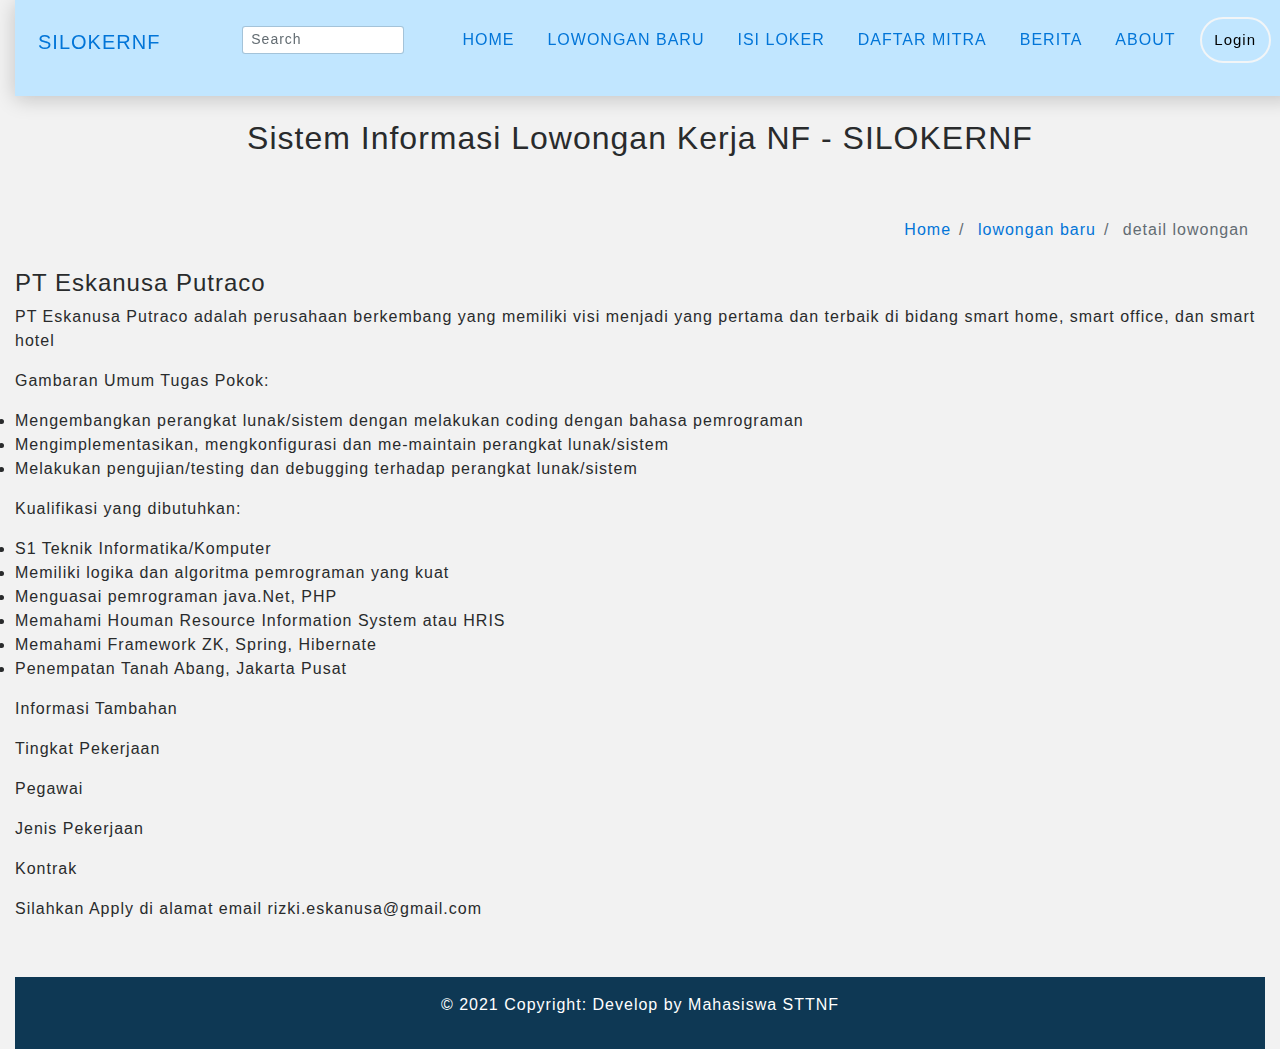
<file: detaillowongankerja3.html>
<!DOCTYPE html>
<html lang="en">
  <head>
    <meta charset="utf-8" />
    <meta http-equiv="X-UA-Compatible" content="IE=edge" />
    <meta name="viewport" content="width=device-width, initial-scale=1" />

    <title>SILOKERNF | Sistem Informasi Lowongan Kerja NF</title>

    <meta
      name="description"
      content="Source code generated using layoutit.com"
    />
    <meta name="author" content="LayoutIt!" />
    <link rel="preconnect" href="https://fonts.gstatic.com" />
    <link
      href="https://fonts.googleapis.com/css2?family=Montserrat&display=swap"
      rel="stylesheet"
    />
    <link href="css/bootstrap.min.css" rel="stylesheet" />
    <link href="css/style.css" rel="stylesheet" />
    <link href="navbar.css" rel="stylesheet" />
    <link
      rel="stylesheet"
      href="https://pro.fontawesome.com/releases/v5.10.0/css/all.css"
      integrity="sha384-AYmEC3Yw5cVb3ZcuHtOA93w35dYTsvhLPVnYs9eStHfGJvOvKxVfELGroGkvsg+p"
      crossorigin="anonymous"
    />
  </head>
  <body>
    <div class="container-fluid">
      <!-- header  -->
      <div class="row">
        <div class="col-md-12">
          <!-- navigasi -->
          <nav class="nav">
            <div class="logo">
              <a href="" class="navbar-brand">SILOKERNF</a>
            </div>
            <div class="hamburger">
              <div class="line1"></div>
              <div class="line2"></div>
              <div class="line3"></div>
            </div>
            <ul class="nav-links">
              <li>
                <form
                  class="form-inline d-flex justify-content-center md-form form-sm"
                >
                  <input
                    class="form-control form-control-sm mr-3 w-75"
                    type="text"
                    placeholder="Search"
                    aria-label="Search"
                  />
                  <i class="fas fa-search" aria-hidden="true"></i>
                </form>
              </li>
              <li><a href="index.html">Home</a></li>
              <li><a href="lowonganbaru.html">Lowongan Baru</a></li>
              <li><a href="isiLoker.html">Isi Loker</a></li>
              <li><a href="daftar mitra.html">Daftar Mitra</a></li>
              <li><a href="berita.html">Berita</a></li>
              <li><a href="about.html">About</a></li>
              <li>
                <button
                  class="login-button"
                  href="dashboardAdmin.html"
                  data-toggle="modal"
                  data-target="#modalLoginForm"
                >
                  Login
                </button>
              </li>
            </ul>
          </nav>
        </div>
      </div>

      <!-- login -->
      <div
        class="modal fade"
        id="modalLoginForm"
        tabindex="-1"
        role="dialog"
        aria-labelledby="myModalLabel"
        aria-hidden="true"
      >
        <div class="modal-dialog" role="document">
          <div class="modal-content">
            <div class="modal-header text-center">
              <h4 class="modal-title w-100 font-weight-bold">Log In</h4>
              <button
                type="button"
                class="close"
                data-dismiss="modal"
                aria-label="Close"
              >
                <span aria-hidden="true">&times;</span>
              </button>
            </div>
            <div class="modal-body mx-3">
              <div class="md-form mb-5 form">
                <i class="fas fa-envelope prefix grey-text"></i>
                <input
                  type="email"
                  id="defaultForm-email"
                  class="form-control"
                  placeholder="Username/Email"
                />
              </div>

              <div class="md-form mb-4 eye">
                <i class="fas fa-lock prefix grey-text"></i>
                <input
                  type="password"
                  id="defaultForm-pass"
                  class="form-control"
                  placeholder="Password"
                />
                <span>
                  <i class="far fa-eye span"></i>
                </span>
              </div>
            </div>
            <div class="modal-footer d-flex justify-content-center">
              <button class="btn btn-default" id="log" onclick="login()">
                <a href="dashboardAdmin.html">Log In</a>
              </button>
            </div>
          </div>
        </div>
      </div>
      <main>
        <!-- judul -->
        <h2 class="judul">Sistem Informasi Lowongan Kerja NF - SILOKERNF</h2>
        <!-- breadcumb -->
        <div class="row">
          <div class="col-md-12 d-flex justify-content-end">
            <nav aria-label="breadcrumb">
              <ol class="breadcrumb" style="background-color: transparent">
                <li class="breadcrumb-item"><a href="index.html">Home</a></li>
                <li class="breadcrumb-item">
                  <a href="lowongankerjabaru2.html">lowongan baru</a>
                </li>
                <li class="breadcrumb-item active" aria-current="page">
                  detail lowongan
                </li>
              </ol>
            </nav>
          </div>
        </div>
        <!-- isi -->
        <div class="row">
          <div class="col-md-12">
            <h4>PT Eskanusa Putraco</h4>
            <p>
              PT Eskanusa Putraco adalah perusahaan berkembang yang memiliki
              visi menjadi yang pertama dan terbaik di bidang smart home, smart
              office, dan smart hotel
            </p>
            <p><b>Gambaran Umum Tugas Pokok:</b></p>
            <ul>
              <li>
                Mengembangkan perangkat lunak/sistem dengan melakukan coding
                dengan bahasa pemrograman
              </li>
              <li>
                Mengimplementasikan, mengkonfigurasi dan me-maintain perangkat
                lunak/sistem
              </li>
              <li>
                Melakukan pengujian/testing dan debugging terhadap perangkat
                lunak/sistem
              </li>
            </ul>
            <p>Kualifikasi yang dibutuhkan:</p>
            <ul>
              <li>S1 Teknik Informatika/Komputer</li>
              <li>Memiliki logika dan algoritma pemrograman yang kuat</li>
              <li>Menguasai pemrograman java.Net, PHP</li>
              <li>Memahami Houman Resource Information System atau HRIS</li>
              <li>Memahami Framework ZK, Spring, Hibernate</li>
              <li>Penempatan Tanah Abang, Jakarta Pusat</li>
            </ul>
            <p><b>Informasi Tambahan</b></p>
            <p><b>Tingkat Pekerjaan</b></p>
            <p>Pegawai</p>
            <p><b>Jenis Pekerjaan</b></p>
            <p>Kontrak</p>
            <p>Silahkan Apply di alamat email rizki.eskanusa@gmail.com</p>
          </div>
        </div>
      </main>
      <!-- Footer -->
      <footer class="page-footer font-small blue">
        <!-- Copyright -->
        <div class="footer-copyright text-center py-3">
          <p>© 2021 Copyright: Develop by Mahasiswa STTNF</p>
        </div>
        <!-- Copyright -->
      </footer>
      <!-- Footer -->
    </div>
    <script src="https://code.jquery.com/jquery-3.3.1.slim.min.js"></script>
    <script src="https://cdnjs.cloudflare.com/ajax/libs/popper.js/1.14.3/umd/popper.min.js"></script>
    <script src="https://stackpath.bootstrapcdn.com/bootstrap/4.1.1/js/bootstrap.min.js"></script>
    <script src="js/jquery.min.js"></script>
    <script src="js/scripts.js"></script>
  </body>
</html>
</file>
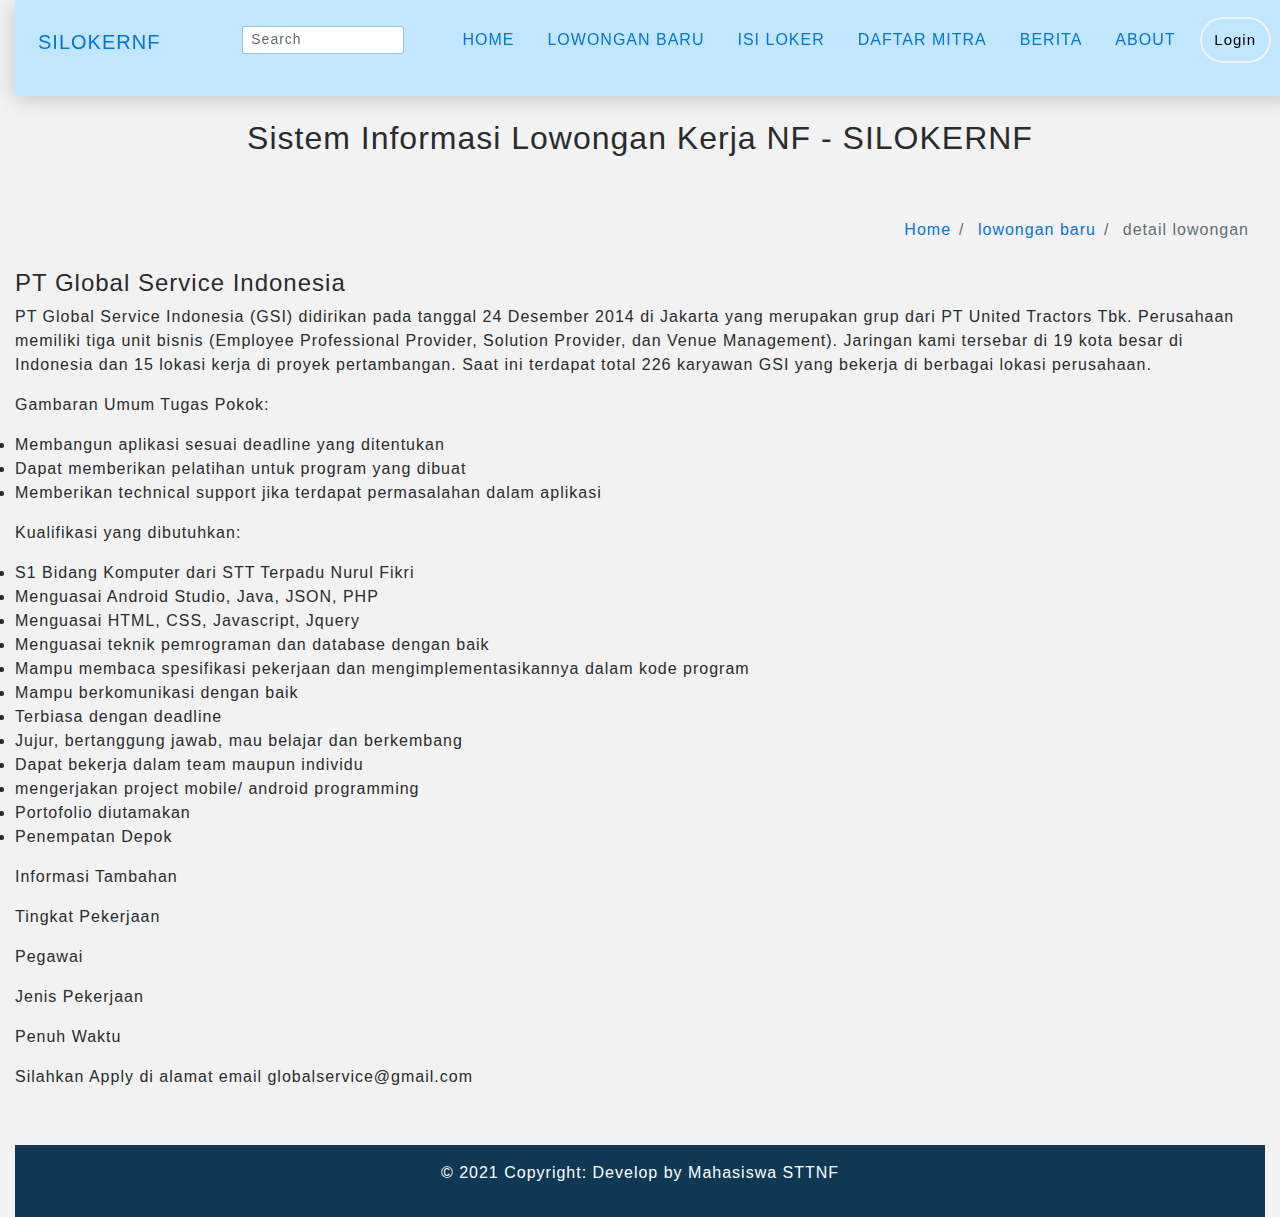
<file: detaillowongankerja4.html>
<!DOCTYPE html>
<html lang="en">
  <head>
    <meta charset="utf-8" />
    <meta http-equiv="X-UA-Compatible" content="IE=edge" />
    <meta name="viewport" content="width=device-width, initial-scale=1" />

    <title>SILOKERNF | Sistem Informasi Lowongan Kerja NF</title>

    <meta
      name="description"
      content="Source code generated using layoutit.com"
    />
    <meta name="author" content="LayoutIt!" />
    <link rel="preconnect" href="https://fonts.gstatic.com" />
    <link
      href="https://fonts.googleapis.com/css2?family=Montserrat&display=swap"
      rel="stylesheet"
    />
    <link href="css/bootstrap.min.css" rel="stylesheet" />
    <link href="css/style.css" rel="stylesheet" />
    <link href="navbar.css" rel="stylesheet" />
    <link
      rel="stylesheet"
      href="https://pro.fontawesome.com/releases/v5.10.0/css/all.css"
      integrity="sha384-AYmEC3Yw5cVb3ZcuHtOA93w35dYTsvhLPVnYs9eStHfGJvOvKxVfELGroGkvsg+p"
      crossorigin="anonymous"
    />
  </head>
  <body>
    <div class="container-fluid">
      <!-- header  -->
      <div class="row">
        <div class="col-md-12">
          <!-- navigasi -->
          <nav class="nav">
            <div class="logo">
              <a href="" class="navbar-brand">SILOKERNF</a>
            </div>
            <div class="hamburger">
              <div class="line1"></div>
              <div class="line2"></div>
              <div class="line3"></div>
            </div>
            <ul class="nav-links">
              <li>
                <form
                  class="form-inline d-flex justify-content-center md-form form-sm"
                >
                  <input
                    class="form-control form-control-sm mr-3 w-75"
                    type="text"
                    placeholder="Search"
                    aria-label="Search"
                  />
                  <i class="fas fa-search" aria-hidden="true"></i>
                </form>
              </li>
              <li><a href="index.html">Home</a></li>
              <li><a href="lowonganbaru.html">Lowongan Baru</a></li>
              <li><a href="isiLoker.html">Isi Loker</a></li>
              <li><a href="daftar mitra.html">Daftar Mitra</a></li>
              <li><a href="berita.html">Berita</a></li>
              <li><a href="about.html">About</a></li>
              <li>
                <button
                  class="login-button"
                  href="dashboardAdmin.html"
                  data-toggle="modal"
                  data-target="#modalLoginForm"
                >
                  Login
                </button>
              </li>
            </ul>
          </nav>
        </div>
      </div>

      <!-- login -->
      <div
        class="modal fade"
        id="modalLoginForm"
        tabindex="-1"
        role="dialog"
        aria-labelledby="myModalLabel"
        aria-hidden="true"
      >
        <div class="modal-dialog" role="document">
          <div class="modal-content">
            <div class="modal-header text-center">
              <h4 class="modal-title w-100 font-weight-bold">Log In</h4>
              <button
                type="button"
                class="close"
                data-dismiss="modal"
                aria-label="Close"
              >
                <span aria-hidden="true">&times;</span>
              </button>
            </div>
            <div class="modal-body mx-3">
              <div class="md-form mb-5 form">
                <i class="fas fa-envelope prefix grey-text"></i>
                <input
                  type="email"
                  id="defaultForm-email"
                  class="form-control"
                  placeholder="Username/Email"
                />
              </div>

              <div class="md-form mb-4 eye">
                <i class="fas fa-lock prefix grey-text"></i>
                <input
                  type="password"
                  id="defaultForm-pass"
                  class="form-control"
                  placeholder="Password"
                />
                <span>
                  <i class="far fa-eye span"></i>
                </span>
              </div>
            </div>
            <div class="modal-footer d-flex justify-content-center">
              <button class="btn btn-default" id="log" onclick="login()">
                <a href="dashboardAdmin.html">Log In</a>
              </button>
            </div>
          </div>
        </div>
      </div>
      <main>
        <!-- judul -->
        <h2 class="judul">Sistem Informasi Lowongan Kerja NF - SILOKERNF</h2>
        <!-- breadcumb -->
        <div class="row">
          <div class="col-md-12 d-flex justify-content-end">
            <nav aria-label="breadcrumb">
              <ol class="breadcrumb" style="background-color: transparent">
                <li class="breadcrumb-item"><a href="index.html">Home</a></li>
                <li class="breadcrumb-item">
                  <a href="lowongankerjabaru2.html">lowongan baru</a>
                </li>
                <li class="breadcrumb-item active" aria-current="page">
                  detail lowongan
                </li>
              </ol>
            </nav>
          </div>
        </div>
        <!-- isi -->
        <div class="row">
          <div class="col-md-12">
            <h4>PT Global Service Indonesia</h4>
            <p>
              PT Global Service Indonesia (GSI) didirikan pada tanggal 24
              Desember 2014 di Jakarta yang merupakan grup dari PT United
              Tractors Tbk. Perusahaan memiliki tiga unit bisnis (Employee
              Professional Provider, Solution Provider, dan Venue Management).
              Jaringan kami tersebar di 19 kota besar di Indonesia dan 15 lokasi
              kerja di proyek pertambangan. Saat ini terdapat total 226 karyawan
              GSI yang bekerja di berbagai lokasi perusahaan.
            </p>
            <p><b>Gambaran Umum Tugas Pokok:</b></p>
            <ul>
              <li>Membangun aplikasi sesuai deadline yang ditentukan</li>
              <li>Dapat memberikan pelatihan untuk program yang dibuat</li>
              <li>
                Memberikan technical support jika terdapat permasalahan dalam
                aplikasi
              </li>
            </ul>
            <p>Kualifikasi yang dibutuhkan:</p>
            <ul>
              <li>S1 Bidang Komputer dari STT Terpadu Nurul Fikri</li>
              <li>Menguasai Android Studio, Java, JSON, PHP</li>
              <li>Menguasai HTML, CSS, Javascript, Jquery</li>
              <li>Menguasai teknik pemrograman dan database dengan baik</li>
              <li>
                Mampu membaca spesifikasi pekerjaan dan mengimplementasikannya
                dalam kode program
              </li>
              <li>Mampu berkomunikasi dengan baik</li>
              <li>Terbiasa dengan deadline</li>
              <li>Jujur, bertanggung jawab, mau belajar dan berkembang</li>
              <li>Dapat bekerja dalam team maupun individu</li>
              <li>mengerjakan project mobile/ android programming</li>
              <li>Portofolio diutamakan</li>
              <li>Penempatan Depok</li>
            </ul>
            <p><b>Informasi Tambahan</b></p>
            <p><b>Tingkat Pekerjaan</b></p>
            <p>Pegawai</p>
            <p><b>Jenis Pekerjaan</b></p>
            <p>Penuh Waktu</p>
            <p>Silahkan Apply di alamat email globalservice@gmail.com</p>
          </div>
        </div>
      </main>
      <!-- Footer -->
      <footer class="page-footer font-small blue">
        <!-- Copyright -->
        <div class="footer-copyright text-center py-3">
          <p>© 2021 Copyright: Develop by Mahasiswa STTNF</p>
        </div>
        <!-- Copyright -->
      </footer>
      <!-- Footer -->
    </div>
    <script src="https://code.jquery.com/jquery-3.3.1.slim.min.js"></script>
    <script src="https://cdnjs.cloudflare.com/ajax/libs/popper.js/1.14.3/umd/popper.min.js"></script>
    <script src="https://stackpath.bootstrapcdn.com/bootstrap/4.1.1/js/bootstrap.min.js"></script>
    <script src="js/jquery.min.js"></script>
    <script src="js/scripts.js"></script>
  </body>
</html>
</file>
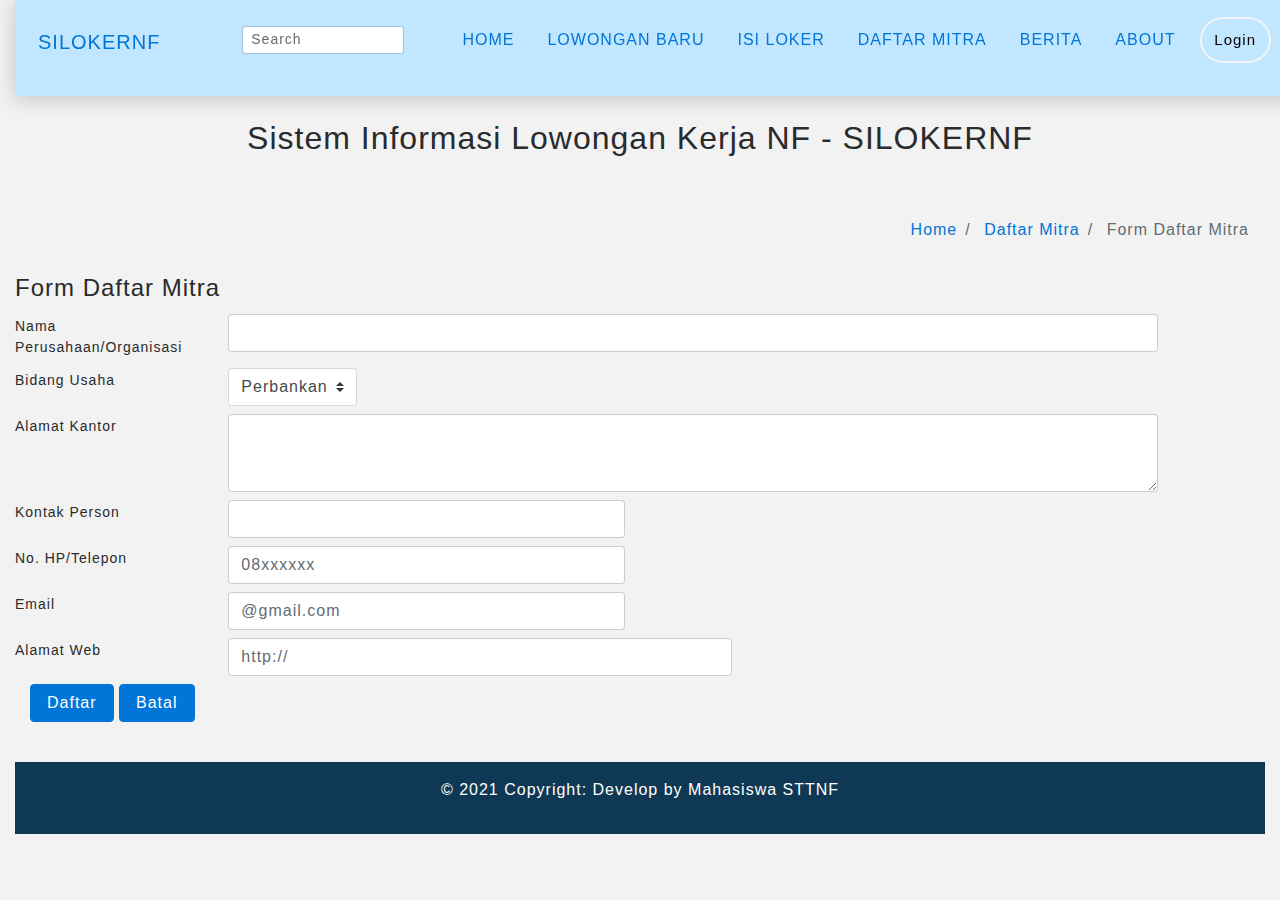
<file: form mitra.html>
<!DOCTYPE html>
<html lang="en">
  <head>
    <meta charset="utf-8" />
    <meta http-equiv="X-UA-Compatible" content="IE=edge" />
    <meta name="viewport" content="width=device-width, initial-scale=1" />

    <title>SILOKERNF | Sistem Informasi Lowongan Kerja NF</title>

    <meta
      name="description"
      content="Source code generated using layoutit.com"
    />
    <meta name="author" content="LayoutIt!" />
    <link rel="preconnect" href="https://fonts.gstatic.com">
    <link href="https://fonts.googleapis.com/css2?family=Montserrat&display=swap" rel="stylesheet">
    <link href="css/bootstrap.min.css" rel="stylesheet" />
    <link href="css/style.css" rel="stylesheet" />
    <link href="navbar.css" rel="stylesheet" />
    <link
      rel="stylesheet"
      href="https://pro.fontawesome.com/releases/v5.10.0/css/all.css"
      integrity="sha384-AYmEC3Yw5cVb3ZcuHtOA93w35dYTsvhLPVnYs9eStHfGJvOvKxVfELGroGkvsg+p"
      crossorigin="anonymous"
    />
  </head>
  <body>
    <div class="container-fluid">
      <!-- header  -->
      <div class="row">
        <div class="col-md-12">
          <!-- navigasi -->
          <nav class="nav">
            <div class="logo">
              <a href="" class="navbar-brand">SILOKERNF</a>
            </div>
            <div class="hamburger">
              <div class="line1"></div>
              <div class="line2"></div>
              <div class="line3"></div>
            </div>
            <ul class="nav-links">
              <li>
                <form
                  class="form-inline d-flex justify-content-center md-form form-sm"
                >
                  <input
                    class="form-control form-control-sm mr-3 w-75"
                    type="text"
                    placeholder="Search"
                    aria-label="Search"
                  />
                  <i class="fas fa-search" aria-hidden="true"></i>
                </form>
              </li>
              <li><a href="index.html">Home</a></li>
              <li><a href="lowonganbaru.html">Lowongan Baru</a></li>
              <li><a href="isiLoker.html">Isi Loker</a></li>
              <li><a href="daftar mitra.html">Daftar Mitra</a></li>
              <li><a href="berita.html">Berita</a></li>
              <li><a href="about.html">About</a></li>
              <li>
                <button
                  class="login-button"
                  href="dashboardAdmin.html"
                  data-toggle="modal"
                  data-target="#modalLoginForm"
                >
                  Login
                </button>
              </li>
            </ul>
          </nav>
        </div>
      </div>

      <!-- login -->
      <div
        class="modal fade"
        id="modalLoginForm"
        tabindex="-1"
        role="dialog"
        aria-labelledby="myModalLabel"
        aria-hidden="true"
      >
        <div class="modal-dialog" role="document">
          <div class="modal-content">
            <div class="modal-header text-center">
              <h4 class="modal-title w-100 font-weight-bold">Log In</h4>
              <button
                type="button"
                class="close"
                data-dismiss="modal"
                aria-label="Close"
              >
                <span aria-hidden="true">&times;</span>
              </button>
            </div>
            <div class="modal-body mx-3">
              <div class="md-form mb-5 form">
                <i class="fas fa-envelope prefix grey-text"></i>
                <input
                  type="email"
                  id="defaultForm-email"
                  class="form-control"
                  placeholder="Username/Email"
                />
              </div>

              <div class="md-form mb-4 eye">
                <i class="fas fa-lock prefix grey-text"></i>
                <input
                  type="password"
                  id="defaultForm-pass"
                  class="form-control"
                  placeholder="Password"
                />
                <span>
                  <i class="far fa-eye span"></i>
                </span>
              </div>
            </div>
            <div class="modal-footer d-flex justify-content-center">
              <button class="btn btn-default" id="log" onclick="login()">
                <a href="dashboardAdmin.html">Log In</a>
              </button>
            </div>
          </div>
        </div>
      </div>
    </div>
    <div class="container-fluid">
      <!-- judul -->
      <h2 class="judul">Sistem Informasi Lowongan Kerja NF - SILOKERNF</h2>
      <div class="row">
        <div class="col-md-12 d-flex justify-content-end">
          <nav>
            <ol class="breadcrumb" style="background-color: transparent;">
              <li class="breadcrumb-item">
                <a href="index.html">Home</a>
              </li>
              <li class="breadcrumb-item">
                <a href="daftar mitra.html">Daftar Mitra</a>
              </li>
              <li class="breadcrumb-item active">
                Form Daftar Mitra
              </li>
            </ol>
          </nav>
        </div>
      </div>
      </form>
      <fieldset>
        <legend>Form Daftar Mitra</legend>
        <div class="row mb-2">
          <label class="col-sm-2 col-form-label col-form-label-sm">Nama Perusahaan/Organisasi</label>
          <div class="col-sm-9">
            <input id="text" name="text" type="text" class="form-control" required="required">
          </div>
        </div>
        <div class="row mb-2">
          <label class="col-sm-2 col-form-label col-form-label-sm">Bidang Usaha</label>
          <div class="col-sm-2">
            <select id="select" name="select" class="custom-select" required="required">
              <option value="perbankan">Perbankan</option>
              <option value="pelatihan">Pelatihan</option>
              <option value="property">Property</option>
              <option value="edukasi">Edukasi</option>
              <option value="hotel">Hotel</option>
              <option value="teknologi">Teknologi</option> 
            </select>
          </div>
        </div>
        <div class="row mb-2">
          <label class="col-sm-2 col-form-label col-form-label-sm">Alamat Kantor</label>
          <div class="col-sm-9">
            <textarea id="textarea" name="textarea" cols="40" rows="3" class="form-control" required="required"></textarea>
          </div>            
        </div>
        <div class="row mb-2">
          <label class="col-sm-2 col-form-label col-form-label-sm">Kontak Person</label>
          <div class="input-group-prepend">
            <div class="input-group-text">
            <i class="fa fa-phone"></i>
            </div>
          </div> 
          <div class="col-sm-4">
            <input id="text1" name="text1" type="text" required="required" class="form-control">
          </div>
        </div>
        <div class="row mb-2">
          <label class="col-sm-2 col-form-label col-form-label-sm">No. HP/Telepon</label>
          <div class="input-group-prepend">
            <div class="input-group-text">
            <i class="fa fa-phone-square"></i>
            </div>
        </div> 
          <div class="col-sm-4">
            <input id="number" name="number" placeholder="08xxxxxx" type="text" class="form-control" required="required">
          </div>
        </div>
        <div class="row mb-2">
          <label class="col-sm-2 col-form-label col-form-label-sm">Email</label>
          <div class="input-group-prepend">
            <div class="input-group-text">
            <i class="fa fa-at"></i>
            </div>
        </div> 
          <div class="col-sm-4">
            <input id="email" name="email" placeholder="@gmail.com" type="text" class="form-control" required="required">
          </div>
        </div>
        <div class="row mb-2">
          <label class="col-sm-2 col-form-label col-form-label-sm">Alamat Web</label>
          <div class="input-group-prepend">
            <div class="input-group-text">
            <i class="fa fa-external-link"></i>
            </div>
        </div> 
          <div class="col-sm-5">
            <input id="text2" name="text2" placeholder="http://" type="text" class="form-control">
          </div>
        </div>

        <div class="col-12">
          <button type="submit" class="btn btn-primary">Daftar</button>
          <button type="submit" class="btn btn-primary">Batal</button>
        </div>
      </fieldset>
      </form>
    
     
               
            
      <!-- Footer -->
      <footer class="page-footer font-small blue">
        <!-- Copyright -->
        <div class="footer-copyright text-center py-3">
          <p>© 2021 Copyright: Develop by Mahasiswa STTNF</p>
        </div>
        <!-- Copyright -->
      </footer>
      <!-- Footer -->
    </div>

    <script src="https://code.jquery.com/jquery-3.3.1.slim.min.js"></script>
    <script src="https://cdnjs.cloudflare.com/ajax/libs/popper.js/1.14.3/umd/popper.min.js"></script>
    <script src="https://stackpath.bootstrapcdn.com/bootstrap/4.1.1/js/bootstrap.min.js"></script>
    <script src="js/jquery.min.js"></script>
    <script src="js/scripts.js"></script>
  </body>
</html>
</file>
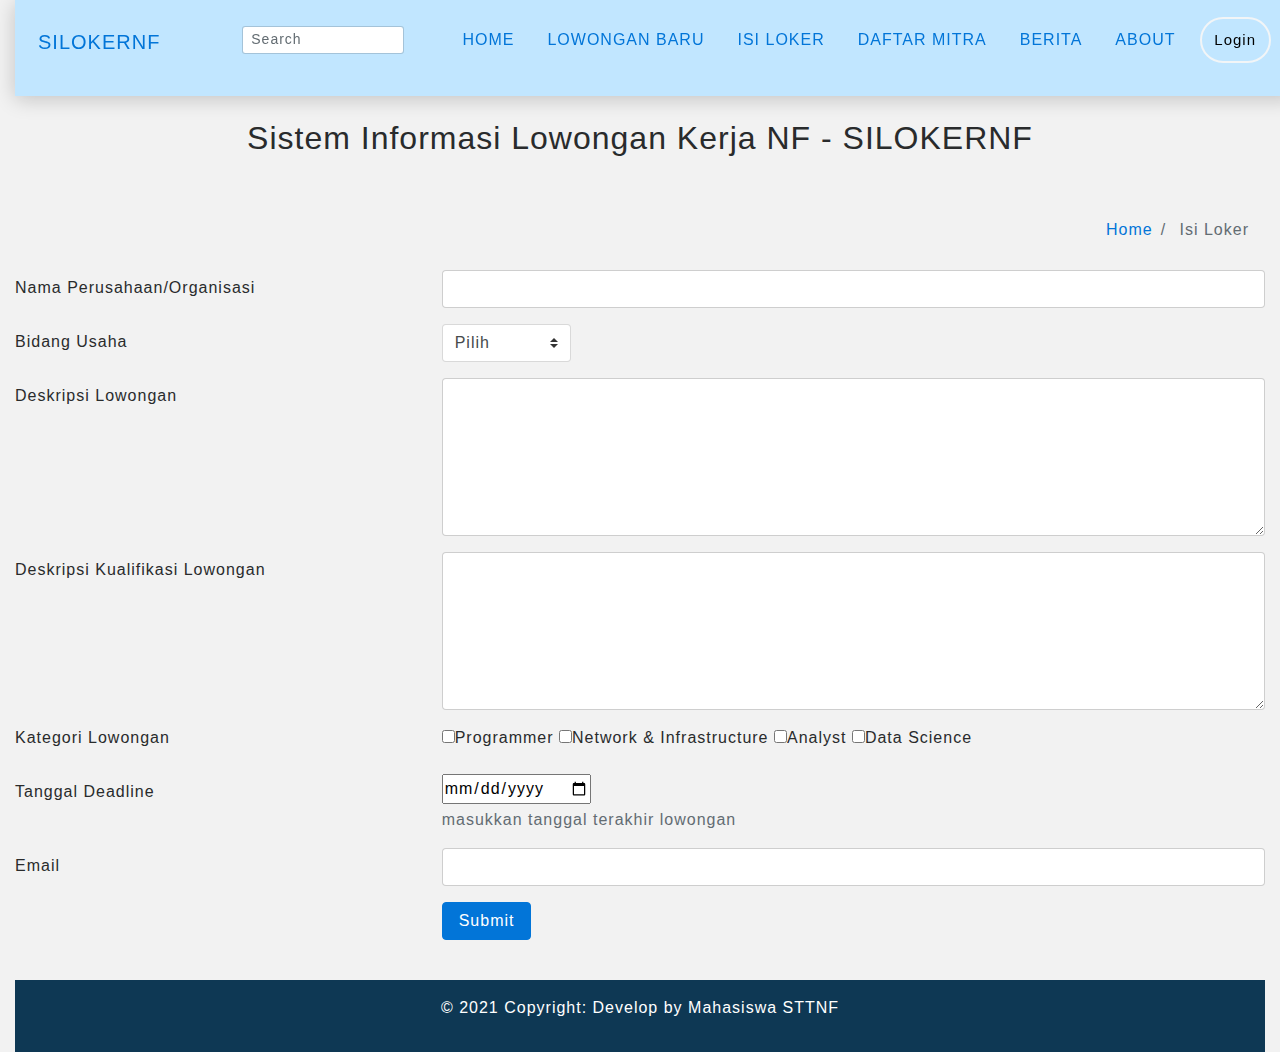
<file: isiLoker.html>
<!DOCTYPE html>
<html lang="en">
  <head>
    <meta charset="utf-8" />
    <meta http-equiv="X-UA-Compatible" content="IE=edge" />
    <meta name="viewport" content="width=device-width, initial-scale=1" />
    <title>SILOKERNF | Sistem Informasi Lowongan Kerja NF</title>

    <meta
      name="description"
      content="Source code generated using layoutit.com"
    />
    <meta name="author" content="LayoutIt!" />
    <link rel="preconnect" href="https://fonts.gstatic.com" />
    <link
      href="https://fonts.googleapis.com/css2?family=Montserrat&display=swap"
      rel="stylesheet"
    />
    <link href="css/bootstrap.min.css" rel="stylesheet" />
    <link href="css/style.css" rel="stylesheet" />
    <link href="navbar.css" rel="stylesheet" />
    <link
      rel="stylesheet"
      href="https://pro.fontawesome.com/releases/v5.10.0/css/all.css"
      integrity="sha384-AYmEC3Yw5cVb3ZcuHtOA93w35dYTsvhLPVnYs9eStHfGJvOvKxVfELGroGkvsg+p"
      crossorigin="anonymous"
    />
    
  </head>
  <body>
    <div class="container-fluid">
      <!-- header  -->
      <div class="row">
        <div class="col-md-12">
          <!-- navigasi -->
          <nav class="nav">
            <div class="logo">
              <a href="" class="navbar-brand">SILOKERNF</a>
            </div>
            <div class="hamburger">
              <div class="line1"></div>
              <div class="line2"></div>
              <div class="line3"></div>
            </div>
            <ul class="nav-links">
              <li>
                <form
                  class="form-inline d-flex justify-content-center md-form form-sm"
                >
                  <input
                    class="form-control form-control-sm mr-3 w-75"
                    type="text"
                    placeholder="Search"
                    aria-label="Search"
                  />
                  <i class="fas fa-search" aria-hidden="true"></i>
                </form>
              </li>
              <li><a href="index.html">Home</a></li>
              <li><a href="lowonganbaru.html">Lowongan Baru</a></li>
              <li><a href="isiLoker.html">Isi Loker</a></li>
              <li><a href="daftar mitra.html">Daftar Mitra</a></li>
              <li><a href="berita.html">Berita</a></li>
              <li><a href="about.html">About</a></li>
              <li>
                <button
                  class="login-button"
                  href="dashboardAdmin.html"
                  data-toggle="modal"
                  data-target="#modalLoginForm"
                >
                  Login
                </button>
              </li>
            </ul>
          </nav>
        </div>
      </div>

      <!-- login -->
      <div
        class="modal fade"
        id="modalLoginForm"
        tabindex="-1"
        role="dialog"
        aria-labelledby="myModalLabel"
        aria-hidden="true"
      >
        <div class="modal-dialog" role="document">
          <div class="modal-content">
            <div class="modal-header text-center">
              <h4 class="modal-title w-100 font-weight-bold">Log In</h4>
              <button
                type="button"
                class="close"
                data-dismiss="modal"
                aria-label="Close"
              >
                <span aria-hidden="true">&times;</span>
              </button>
            </div>
            <div class="modal-body mx-3">
              <div class="md-form mb-5 form">
                <i class="fas fa-envelope prefix grey-text"></i>
                <input
                  type="email"
                  id="defaultForm-email"
                  class="form-control"
                  placeholder="Username/Email"
                />
              </div>

              <div class="md-form mb-4 eye">
                <i class="fas fa-lock prefix grey-text"></i>
                <input
                  type="password"
                  id="defaultForm-pass"
                  class="form-control"
                  placeholder="Password"
                />
                <span>
                  <i class="far fa-eye span"></i>
                </span>
              </div>
            </div>
            <div class="modal-footer d-flex justify-content-center">
              <button class="btn btn-default" id="log" onclick="login()">
                <a href="dashboardAdmin.html">Login</a>
              </button>
            </div>
          </div>
        </div>
      </div>
      <main>
        <!-- judul -->
        <h2 class="judul">Sistem Informasi Lowongan Kerja NF - SILOKERNF</h2>
        <div class="row">
          <div class="col-md-12 d-flex justify-content-end">
            <nav aria-label="breadcrumb">
              <ol class="breadcrumb" style="background-color: transparent">
                <li class="breadcrumb-item"><a href="index.html">Home</a></li>
                <li class="breadcrumb-item active" aria-current="page">
                  Isi Loker
                </li>
              </ol>
            </nav>
          </div>
        </div>
        
        <form>
          <div class="form-group row">
            <label for="text1" class="col-4 col-form-label">Nama Perusahaan/Organisasi</label> 
            <div class="col-8">
              <div class="input-group">
                <input id="text1" name="text1" type="text" class="form-control">
              </div>
            </div>
          </div>
          <div class="form-group row">
            <label class="col-4 col-form-label" for="select">Bidang Usaha</label> 
            <div class="col-8">
              <select id="select" name="select" class="custom-select">
                <option value="Pilih">Pilih</option>
                <option value="Pelatihan">Pelatihan</option>
                <option value="Teknologi">Teknologi</option>
                <option value="Property">Property</option>
                <option value="Edukasi">Edukasi</option>
                <option value="Hotel">Hotel</option>
                <option value="Perbankan">Perbankan</option>
              </select>
            </div>
          </div>
          <div class="form-group row">
            <label for="textarea" class="col-4 col-form-label">Deskripsi Lowongan</label> 
            <div class="col-8">
              <textarea id="textarea" name="textarea" cols="40" rows="7" class="form-control"></textarea>
            </div>
          </div>
          <div class="form-group row">
            <label for="textarea1" class="col-4 col-form-label">Deskripsi Kualifikasi Lowongan</label> 
            <div class="col-8">
              <textarea id="textarea1" name="textarea1" cols="40" rows="7" class="form-control"></textarea>
            </div>
          </div>
          <div class="form-group row">
            <label for="checkbox" class="col-4">Kategori Lowongan</label> 
            <div class="col-8">
              <div>
                <tr>
                  <td>
                    <input
                      type="checkbox"
                      name="programmer"
                      class="checkbox"
                    />Programmer
                    <input
                      type="checkbox"
                      name="network"
                      class="checkbox"
                    />Network & Infrastructure
                    <input
                      type="checkbox"
                      name="nalyst"
                      class="checkbox"
                    />Analyst
                    <input
                      type="checkbox"
                      name="dataScience"
                      class="checkbox"
                    />Data Science
                  </td>
                </tr>
              </div>
            </div>
          </div>
          <div class="form-group row">
            <label for="tanggal" class="col-4 col-form-label">Tanggal Deadline</label> 
            <div class="col-8">
              <div class="input-group"> 
                <input type="date" />
              </div> 
              <span id="tanggalHelpBlock" class="form-text text-muted">masukkan tanggal terakhir lowongan</span>
            </div>
          </div>
          <div class="form-group row">
            <label for="email" class="col-4 col-form-label">Email</label> 
            <div class="col-8">
              <div class="input-group"> 
                <input id="email" name="email" type="email" class="form-control">
              </div>
            </div>
          </div> 
          <div class="form-group row">
            <div class="offset-4 col-8">
              <button name="submit" type="submit" class="btn btn-primary">Submit</button>
            </div>
          </div>
        </form>
      </main>

      <!-- Footer -->
      <footer class="page-footer font-small blue">
        <!-- Copyright -->
        <div class="footer-copyright text-center py-3">
          <p>© 2021 Copyright: Develop by Mahasiswa STTNF</p>
        </div>
        <!-- Copyright -->
      </footer>
      <!-- Footer -->
    </div>

    <script src="https://code.jquery.com/jquery-3.3.1.slim.min.js"></script>
    <script src="https://cdnjs.cloudflare.com/ajax/libs/popper.js/1.14.3/umd/popper.min.js"></script>
    <script src="https://stackpath.bootstrapcdn.com/bootstrap/4.1.1/js/bootstrap.min.js"></script>
    <script src="js/jquery.min.js"></script>
    <script src="js/scripts.js"></script>
  </body>
</html>
</file>
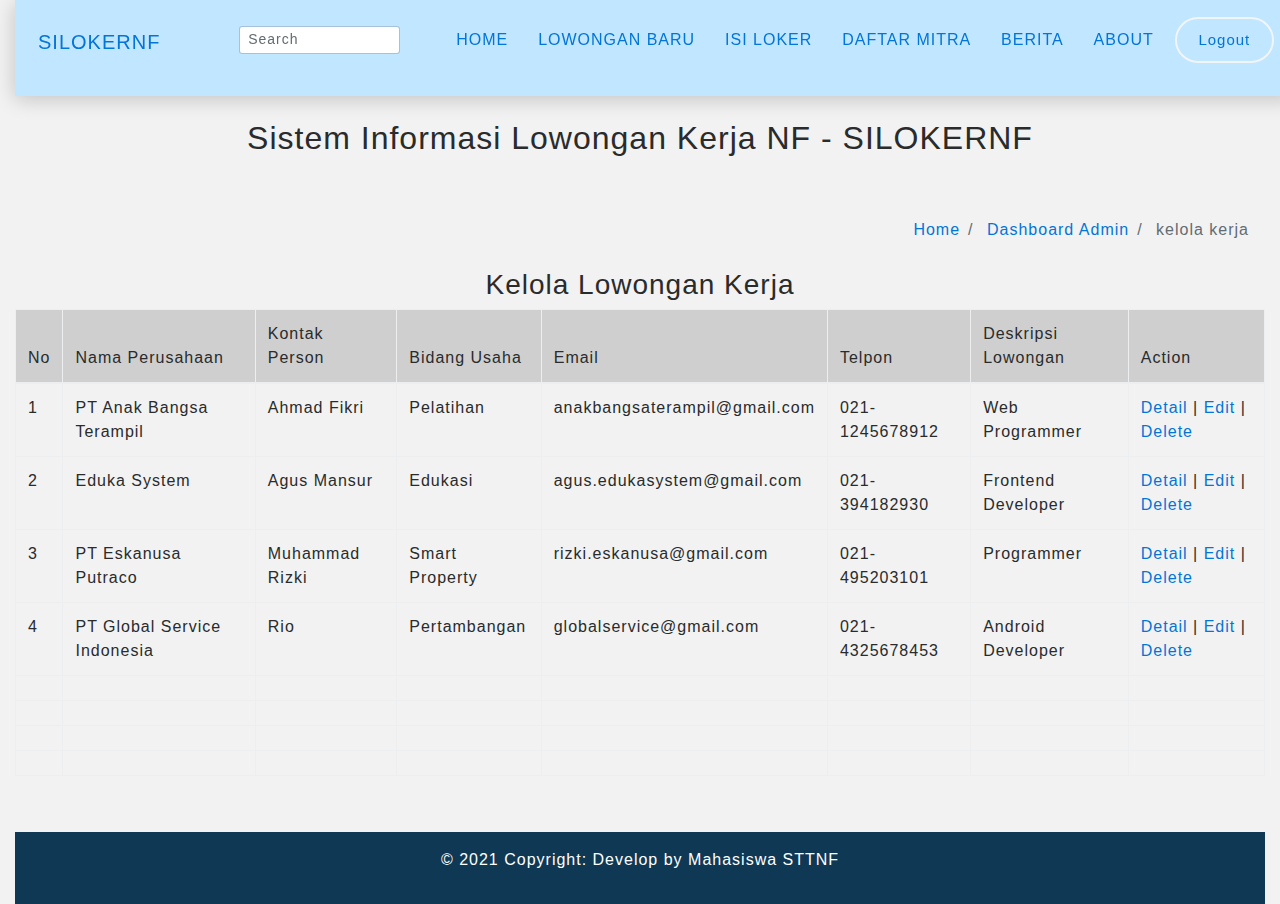
<file: kelolakerja.html>
<!DOCTYPE html>
<html lang="en">
  <head>
    <meta charset="utf-8" />
    <meta http-equiv="X-UA-Compatible" content="IE=edge" />
    <meta name="viewport" content="width=device-width, initial-scale=1" />

    <title>SILOKERNF | Sistem Informasi Lowongan Kerja NF</title>

    <meta
      name="description"
      content="Source code generated using layoutit.com"
    />
    <meta name="author" content="LayoutIt!" />
    <link rel="preconnect" href="https://fonts.gstatic.com" />
    <link
      href="https://fonts.googleapis.com/css2?family=Montserrat&display=swap"
      rel="stylesheet"
    />
    <link href="css/bootstrap.min.css" rel="stylesheet" />
    <link href="css/style.css" rel="stylesheet" />
    <link href="navbar.css" rel="stylesheet" />
    <link
      rel="stylesheet"
      href="https://pro.fontawesome.com/releases/v5.10.0/css/all.css"
      integrity="sha384-AYmEC3Yw5cVb3ZcuHtOA93w35dYTsvhLPVnYs9eStHfGJvOvKxVfELGroGkvsg+p"
      crossorigin="anonymous"
    />
  </head>
  <body>
    <div class="container-fluid">
      <!-- header  -->
      <div class="row">
        <div class="col-md-12">
          <!-- navigasi -->
          <nav class="nav">
            <div class="logo">
              <a href="" class="navbar-brand">SILOKERNF</a>
            </div>
            <div class="hamburger">
              <div class="line1"></div>
              <div class="line2"></div>
              <div class="line3"></div>
            </div>
            <ul class="nav-links">
              <li>
                <form
                  class="form-inline d-flex justify-content-center md-form form-sm"
                >
                  <input
                    class="form-control form-control-sm mr-3 w-75"
                    type="text"
                    placeholder="Search"
                    aria-label="Search"
                  />
                  <i class="fas fa-search" aria-hidden="true"></i>
                </form>
              </li>
              <li><a href="index.html">Home</a></li>
              <li><a href="lowonganbaru.html">Lowongan Baru</a></li>
              <li><a href="isiLoker.html">Isi Loker</a></li>
              <li><a href="daftar mitra.html">Daftar Mitra</a></li>
              <li><a href="berita.html">Berita</a></li>
              <li><a href="about.html">About</a></li>
              <li>
                <button class="login-button">
                  <a href="index.html">Logout</a>
                </button>
              </li>
            </ul>
          </nav>
        </div>
      </div>
      <main>
        <!-- judul -->
        <h2 class="judul">Sistem Informasi Lowongan Kerja NF - SILOKERNF</h2>
        <div class="row">
          <div class="col-md-12 d-flex justify-content-end">
            <nav aria-label="breadcrumb">
              <ol class="breadcrumb" style="background-color: transparent">
                <li class="breadcrumb-item"><a href="index.html">Home</a></li>
                <li class="breadcrumb-item">
                  <a href="dashboardAdmin.html">Dashboard Admin</a>
                </li>
                <li class="breadcrumb-item active" aria-current="page">
                  kelola kerja
                </li>
              </ol>
            </nav>
          </div>
        </div>
        <div class="content">
          <h3 class="judul2">Kelola Lowongan Kerja</h3>
          <div class="table-responsive">
            <table class="table table-bordered">
              <thead>
                <tr class="table-active">
                  <th scope="col">No</th>
                  <th scope="col">Nama Perusahaan</th>
                  <th scope="col">Kontak Person</th>
                  <th scope="col">Bidang Usaha</th>
                  <th scope="col">Email</th>
                  <th scope="col">Telpon</th>
                  <th scope="col">Deskripsi Lowongan</th>
                  <th scope="col">Action</th>
                </tr>
              </thead>
              <tbody>
                <tr id="myTableRow1">
                  <th>1</th>
                  <td>PT Anak Bangsa Terampil</td>
                  <td>Ahmad Fikri</td>
                  <td>Pelatihan</td>
                  <td>anakbangsaterampil@gmail.com</td>
                  <td>021-1245678912</td>
                  <td>Web Programmer</td>
                  <td>
                    <a href="detaillowongankerja1.html">Detail</a>
                    |
                    <a href="#">Edit</a>
                    |
                    <a href="#" class="delete1">Delete</a>
                  </td>
                </tr>
                <tr id="myTableRow2">
                  <th>2</th>
                  <td>Eduka System</td>
                  <td>Agus Mansur</td>
                  <td>Edukasi</td>
                  <td>agus.edukasystem@gmail.com</td>
                  <td>021-394182930</td>
                  <td>Frontend Developer</td>
                  <td>
                    <a href="detaillowongankerja2.html">Detail</a>
                    |
                    <a href="#">Edit</a>
                    |
                    <a href="#" class="delete2">Delete</a>
                  </td>
                </tr>
                <tr id="myTableRow3">
                  <th>3</th>
                  <td>PT Eskanusa Putraco</td>
                  <td>Muhammad Rizki</td>
                  <td>Smart Property</td>
                  <td>rizki.eskanusa@gmail.com</td>
                  <td>021-495203101</td>
                  <td>Programmer</td>
                  <td>
                    <a href="detaillowongankerja3.html">Detail</a>
                    |
                    <a href="#">Edit</a>
                    |
                    <a href="#" class="delete3">Delete</a>
                  </td>
                </tr>
                <tr id="myTableRow4">
                  <th>4</th>
                  <td>PT Global Service Indonesia</td>
                  <td>Rio</td>
                  <td>Pertambangan</td>
                  <td>globalservice@gmail.com</td>
                  <td>021-4325678453</td>
                  <td>Android Developer</td>
                  <td>
                    <a href="detaillowongankerja4.html">Detail</a>
                    |
                    <a href="#">Edit</a>
                    |
                    <a href="#" class="delete4">Delete</a>
                  </td>
                </tr>
                <tr>
                  <th></th>
                  <td></td>
                  <td></td>
                  <td></td>
                  <td></td>
                  <td></td>
                  <td></td>
                  <td></td>
                </tr>
                <tr>
                  <th></th>
                  <td></td>
                  <td></td>
                  <td></td>
                  <td></td>
                  <td></td>
                  <td></td>
                  <td></td>
                </tr>
                <tr>
                  <th></th>
                  <td></td>
                  <td></td>
                  <td></td>
                  <td></td>
                  <td></td>
                  <td></td>
                  <td></td>
                </tr>
                <tr>
                  <th></th>
                  <td></td>
                  <td></td>
                  <td></td>
                  <td></td>
                  <td></td>
                  <td></td>
                  <td></td>
                </tr>
              </tbody>
            </table>
          </div>
        </div>
      </main>
      <!-- Footer -->
      <footer class="page-footer font-small blue">
        <!-- Copyright -->
        <div class="footer-copyright text-center py-3">
          <p>© 2021 Copyright: Develop by Mahasiswa STTNF</p>
        </div>
        <!-- Copyright -->
      </footer>
      <!-- Footer -->
    </div>
    <script src="https://code.jquery.com/jquery-3.3.1.slim.min.js"></script>
    <script src="https://cdnjs.cloudflare.com/ajax/libs/popper.js/1.14.3/umd/popper.min.js"></script>
    <script src="https://stackpath.bootstrapcdn.com/bootstrap/4.1.1/js/bootstrap.min.js"></script>
    <script src="js/jquery.min.js"></script>

    <script src="js/scripts.js"></script>
  </body>
</html>
</file>
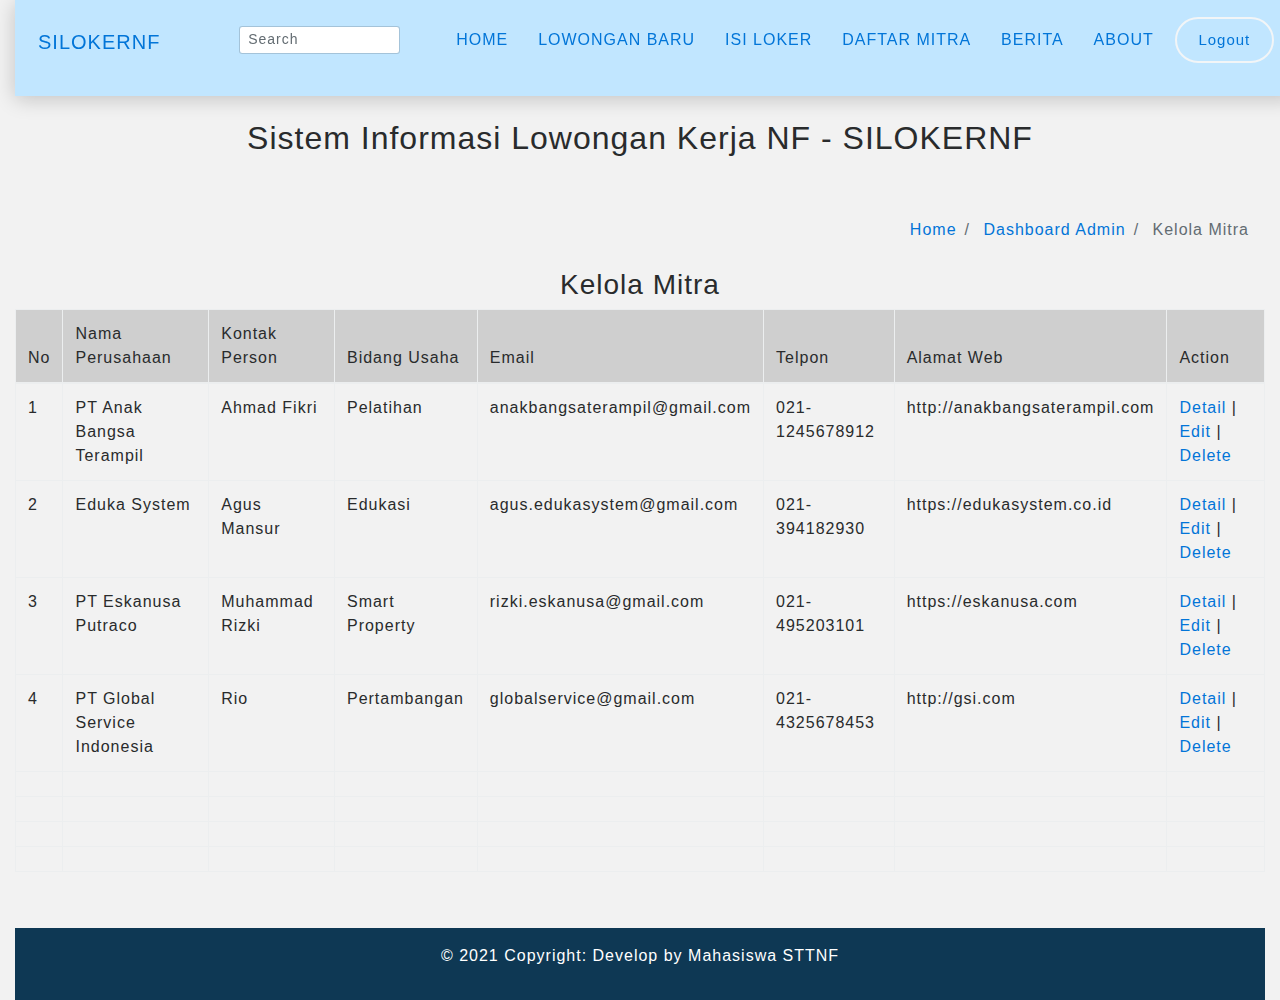
<file: kelolaMitra.html>
<!DOCTYPE html>
<html lang="en">
  <head>
    <meta charset="utf-8" />
    <meta http-equiv="X-UA-Compatible" content="IE=edge" />
    <meta name="viewport" content="width=device-width, initial-scale=1" />

    <title>SILOKERNF | Sistem Informasi Lowongan Kerja NF</title>

    <meta
      name="description"
      content="Source code generated using layoutit.com"
    />
    <meta name="author" content="LayoutIt!" />

    <link href="css/bootstrap.min.css" rel="stylesheet" />
    <link href="css/style.css" rel="stylesheet" />
    <link href="navbar.css" rel="stylesheet" />
    <link
      rel="stylesheet"
      href="https://pro.fontawesome.com/releases/v5.10.0/css/all.css"
      integrity="sha384-AYmEC3Yw5cVb3ZcuHtOA93w35dYTsvhLPVnYs9eStHfGJvOvKxVfELGroGkvsg+p"
      crossorigin="anonymous"
    />
  </head>
  <body>
    <div class="container-fluid">
      <!-- header  -->
      <div class="row">
        <div class="col-md-12">
          <!-- navigasi -->
          <nav class="nav">
            <div class="logo">
              <a href="" class="navbar-brand">SILOKERNF</a>
            </div>
            <div class="hamburger">
              <div class="line1"></div>
              <div class="line2"></div>
              <div class="line3"></div>
            </div>
            <ul class="nav-links">
              <li>
                <form
                  class="form-inline d-flex justify-content-center md-form form-sm"
                >
                  <input
                    class="form-control form-control-sm mr-3 w-75"
                    type="text"
                    placeholder="Search"
                    aria-label="Search"
                  />
                  <i class="fas fa-search" aria-hidden="true"></i>
                </form>
              </li>
              <li><a href="index.html">Home</a></li>
              <li><a href="lowonganbaru.html">Lowongan Baru</a></li>
              <li><a href="isiLoker.html">Isi Loker</a></li>
              <li><a href="daftar mitra.html">Daftar Mitra</a></li>
              <li><a href="berita.html">Berita</a></li>
              <li><a href="about.html">About</a></li>
              <li>
                <button class="login-button">
                  <a href="index.html">Logout</a>
                </button>
              </li>
            </ul>
          </nav>
        </div>
      </div>
      <main>
        <!-- judul -->
        <h2 class="judul">Sistem Informasi Lowongan Kerja NF - SILOKERNF</h2>
        <div class="row">
          <div class="col-md-12 d-flex justify-content-end">
            <nav aria-label="breadcrumb">
              <ol class="breadcrumb" style="background-color: transparent">
                <li class="breadcrumb-item"><a href="index.html">Home</a></li>
                <li class="breadcrumb-item">
                  <a href="dashboardAdmin.html">Dashboard Admin</a>
                </li>
                <li class="breadcrumb-item active" aria-current="page">
                  Kelola Mitra
                </li>
              </ol>
            </nav>
          </div>
        </div>
        <div class="content">
          <h3 class="judul2">Kelola Mitra</h3>
          <div class="table-responsive">
            <table class="table table-bordered">
              <thead>
                <tr class="table-active">
                  <th scope="col">No</th>
                  <th scope="col">Nama Perusahaan</th>
                  <th scope="col">Kontak Person</th>
                  <th scope="col">Bidang Usaha</th>
                  <th scope="col">Email</th>
                  <th scope="col">Telpon</th>
                  <th scope="col">Alamat Web</th>
                  <th scope="col">Action</th>
                </tr>
              </thead>
              <tbody>
                <tr id="myTableRow1">
                  <th>1</th>
                  <td>PT Anak Bangsa Terampil</td>
                  <td>Ahmad Fikri</td>
                  <td>Pelatihan</td>
                  <td>anakbangsaterampil@gmail.com</td>
                  <td>021-1245678912</td>
                  <td>http://anakbangsaterampil.com</td>
                  <td>
                    <a href="daftar mitra.html">Detail</a>
                    |
                    <a href="#">Edit</a>
                    |
                    <a href="#" class="delete1">Delete</a>
                  </td>
                </tr>
                <tr id="myTableRow2">
                  <th>2</th>
                  <td>Eduka System</td>
                  <td>Agus Mansur</td>
                  <td>Edukasi</td>
                  <td>agus.edukasystem@gmail.com</td>
                  <td>021-394182930</td>
                  <td>https://edukasystem.co.id</td>
                  <td>
                    <a href="daftar mitra.html">Detail</a>
                    |
                    <a href="#">Edit</a>
                    |
                    <a href="#" class="delete2">Delete</a>
                  </td>
                </tr>
                <tr id="myTableRow3">
                  <th>3</th>
                  <td>PT Eskanusa Putraco</td>
                  <td>Muhammad Rizki</td>
                  <td>Smart Property</td>
                  <td>rizki.eskanusa@gmail.com</td>
                  <td>021-495203101</td>
                  <td>https://eskanusa.com</td>
                  <td>
                    <a href="daftar mitra.html">Detail</a>
                    |
                    <a href="#">Edit</a>
                    |
                    <a href="#" class="delete3">Delete</a>
                  </td>
                </tr>
                <tr id="myTableRow4">
                  <th>4</th>
                  <td>PT Global Service Indonesia</td>
                  <td>Rio</td>
                  <td>Pertambangan</td>
                  <td>globalservice@gmail.com</td>
                  <td>021-4325678453</td>
                  <td>http://gsi.com</td>
                  <td>
                    <a href="daftar mitra.html">Detail</a>
                    |
                    <a href="#">Edit</a>
                    |
                    <a href="#" class="delete1">Delete</a>
                  </td>
                </tr>
                <tr>
                  <th></th>
                  <td></td>
                  <td></td>
                  <td></td>
                  <td></td>
                  <td></td>
                  <td></td>
                  <td></td>
                </tr>
                <tr>
                  <th></th>
                  <td></td>
                  <td></td>
                  <td></td>
                  <td></td>
                  <td></td>
                  <td></td>
                  <td></td>
                </tr>
                <tr>
                  <th></th>
                  <td></td>
                  <td></td>
                  <td></td>
                  <td></td>
                  <td></td>
                  <td></td>
                  <td></td>
                </tr>
                <tr>
                  <th></th>
                  <td></td>
                  <td></td>
                  <td></td>
                  <td></td>
                  <td></td>
                  <td></td>
                  <td></td>
                </tr>
              </tbody>
            </table>
          </div>
        </div>
      </main>
      <!-- Footer -->
      <footer class="page-footer font-small blue">
        <!-- Copyright -->
        <div class="footer-copyright text-center py-3">
          <p>© 2021 Copyright: Develop by Mahasiswa STTNF</p>
        </div>
        <!-- Copyright -->
      </footer>
      <!-- Footer -->
    </div>
    <script src="https://code.jquery.com/jquery-3.3.1.slim.min.js"></script>
    <script src="https://cdnjs.cloudflare.com/ajax/libs/popper.js/1.14.3/umd/popper.min.js"></script>
    <script src="https://stackpath.bootstrapcdn.com/bootstrap/4.1.1/js/bootstrap.min.js"></script>
    <script src="js/jquery.min.js"></script>

    <script src="js/scripts.js"></script>
  </body>
</html>
</file>
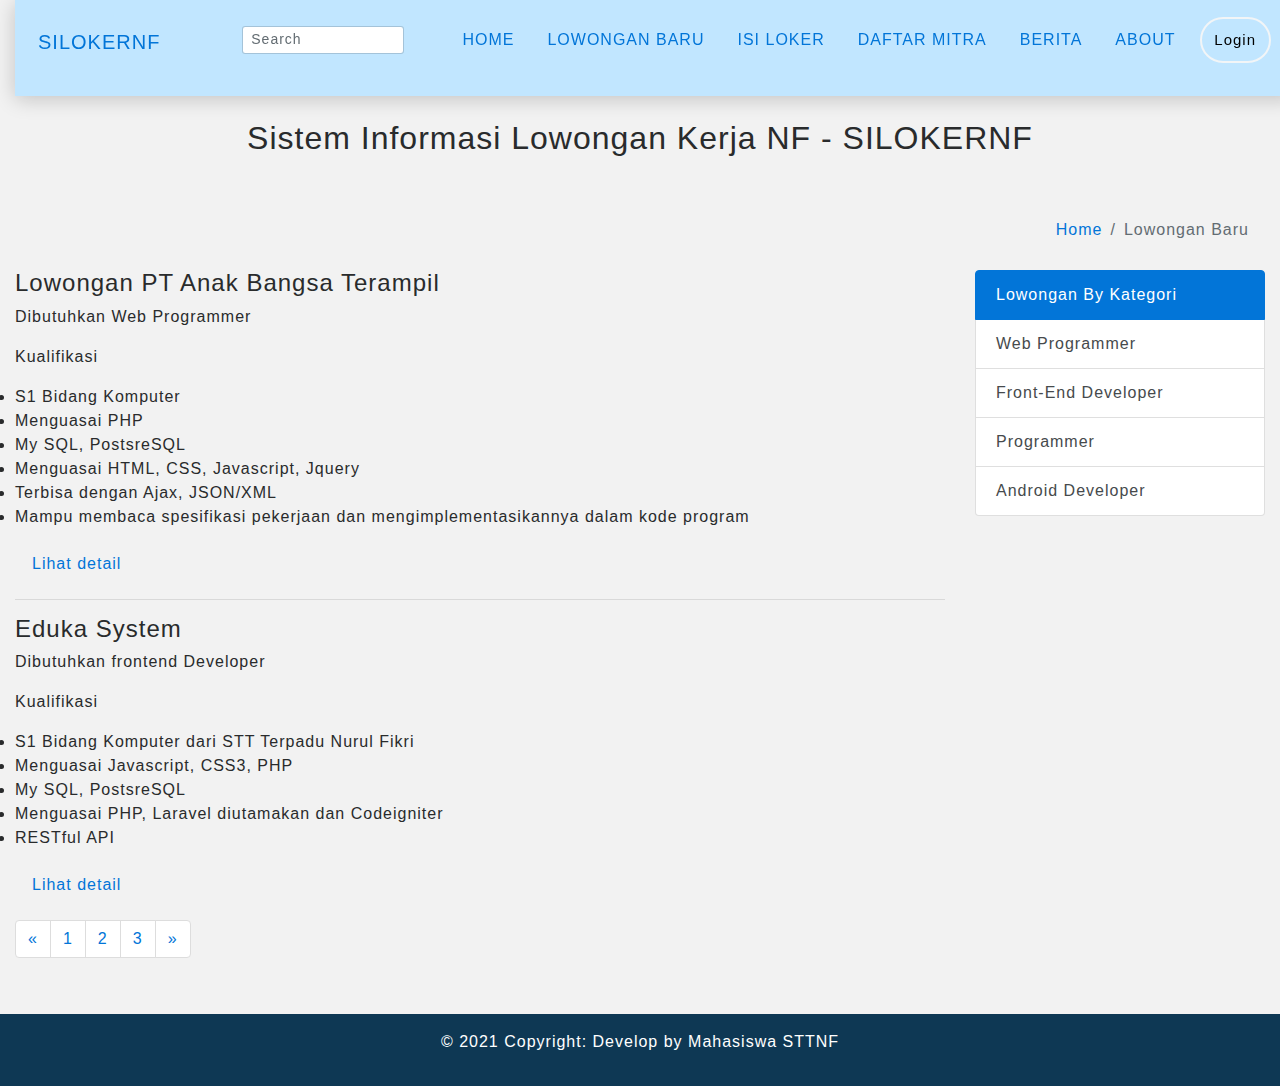
<file: lowonganbaru.html>
<!DOCTYPE html>
<html lang="en">
  <head>
    <meta charset="utf-8" />
    <meta http-equiv="X-UA-Compatible" content="IE=edge" />
    <meta name="viewport" content="width=device-width, initial-scale=1" />

    <title>SILOKERNF | Sistem Informasi Lowongan Kerja NF</title>

    <meta
      name="description"
      content="Source code generated using layoutit.com"
    />
    <meta name="author" content="LayoutIt!" />
    <link rel="preconnect" href="https://fonts.gstatic.com">
    <link href="https://fonts.googleapis.com/css2?family=Montserrat&display=swap" rel="stylesheet">
    <link href="css/bootstrap.min.css" rel="stylesheet" />
    <link href="css/style.css" rel="stylesheet" />
    <link href="navbar.css" rel="stylesheet" />
    <link
      rel="stylesheet"
      href="https://pro.fontawesome.com/releases/v5.10.0/css/all.css"
      integrity="sha384-AYmEC3Yw5cVb3ZcuHtOA93w35dYTsvhLPVnYs9eStHfGJvOvKxVfELGroGkvsg+p"
      crossorigin="anonymous"
    />
  </head>
  <body>
    <div class="container-fluid">
      <!-- header  -->
      <div class="row">
        <div class="col-md-12">
          <!-- navigasi -->
          <nav class="nav">
            <div class="logo">
              <a href="" class="navbar-brand">SILOKERNF</a>
            </div>
            <div class="hamburger">
              <div class="line1"></div>
              <div class="line2"></div>
              <div class="line3"></div>
            </div>
            <ul class="nav-links">
              <li>
                <form
                  class="form-inline d-flex justify-content-center md-form form-sm"
                >
                  <input
                    class="form-control form-control-sm mr-3 w-75"
                    type="text"
                    placeholder="Search"
                    aria-label="Search"
                  />
                  <i class="fas fa-search" aria-hidden="true"></i>
                </form>
              </li>
              <li><a href="index.html">Home</a></li>
              <li><a href="lowonganbaru.html">Lowongan Baru</a></li>
              <li><a href="isiLoker.html">Isi Loker</a></li>
              <li><a href="daftar mitra.html">Daftar Mitra</a></li>
              <li><a href="berita.html">Berita</a></li>
              <li><a href="about.html">About</a></li>
              <li>
                <button
                  class="login-button"
                  href="dashboardAdmin.html"
                  data-toggle="modal"
                  data-target="#modalLoginForm"
                >
                  Login
                </button>
              </li>
            </ul>
          </nav>
        </div>
      </div>

      <!-- login -->
      <div
        class="modal fade"
        id="modalLoginForm"
        tabindex="-1"
        role="dialog"
        aria-labelledby="myModalLabel"
        aria-hidden="true"
      >
        <div class="modal-dialog" role="document">
          <div class="modal-content">
            <div class="modal-header text-center">
              <h4 class="modal-title w-100 font-weight-bold">Log In</h4>
              <button
                type="button"
                class="close"
                data-dismiss="modal"
                aria-label="Close"
              >
                <span aria-hidden="true">&times;</span>
              </button>
            </div>
            <div class="modal-body mx-3">
              <div class="md-form mb-5 form">
                <i class="fas fa-envelope prefix grey-text"></i>
                <input
                  type="email"
                  id="defaultForm-email"
                  class="form-control"
                  placeholder="Username/Email"
                />
              </div>

              <div class="md-form mb-4 eye">
                <i class="fas fa-lock prefix grey-text"></i>
                <input
                  type="password"
                  id="defaultForm-pass"
                  class="form-control"
                  placeholder="Password"
                />
                <span>
                  <i class="far fa-eye span"></i>
                </span>
              </div>
            </div>
            <div class="modal-footer d-flex justify-content-center">
              <button class="btn btn-default" id="log" onclick="login()">
                <a href="dashboardAdmin.html">Log In</a>
              </button>
            </div>
          </div>
        </div>
      </div>
      <main>
        <!-- judul -->
        <h2 class="judul">Sistem Informasi Lowongan Kerja NF - SILOKERNF</h2>
        <div class="row">
          <div class="col-md-12 d-flex justify-content-end">
          <nav aria-label="breadcrumb">
            <ol class="breadcrumb" style="background-color: transparent;">
              <li class="breadcrumb-item"><a href="index.html">Home</a></li>
              <li class="breadcrumb-item active" aria-current="page">Lowongan Baru</li>
            </ol>
          </nav>
          </div>
        </div>
        <div class="row">
          <div class="col-md-9">
            <!-- Deskripsi -->
            <h4>Lowongan PT Anak Bangsa Terampil</h4>
            <p> Dibutuhkan Web Programmer</p>
            <p>Kualifikasi</p>
              <ul>
                <li> S1 Bidang Komputer</li>
                <li>Menguasai PHP</li>
                <li>My SQL, PostsreSQL</li>
                <li>Menguasai HTML, CSS, Javascript, Jquery</li>
                <li>Terbisa dengan Ajax, JSON/XML</li>
                <li>Mampu membaca spesifikasi pekerjaan dan mengimplementasikannya dalam kode program</li>
              </ul>
            <p>
              <a class="btn" href="detaillowongankerja1.html">Lihat detail</a>
            </p>
            <hr/>
            
            <h4>Eduka System</h4>
            <p>Dibutuhkan frontend Developer</p>
            <p>Kualifikasi</p>
              <ul>
                <li>S1 Bidang Komputer dari STT Terpadu Nurul Fikri</li>
                <li>Menguasai Javascript, CSS3, PHP</li>
                <li>My SQL, PostsreSQL</li>
                <li>Menguasai PHP, Laravel diutamakan dan Codeigniter</li>
                <li>RESTful API</li>
              </ul>
            <p>
              <a class="btn" href="detaillowongankerja2.html">Lihat detail</a>
            </p>

            <!-- Pagination -->
            <div class="row">
              <div class="col-md-12">
                <nav aria-label="Page navigation example">
                  <ul class="pagination">
                    <li class="page-item">
                      <a class="page-link" href="#" aria-label="Previous">
                        <span aria-hidden="true">&laquo;</span>
                      </a>
                    </li>
                    <li class="page-item"><a class="page-link" href="lowonganbaru.html">1</a></li>
                    <li class="page-item"><a class="page-link" href="lowongankerjabaru2.html">2</a></li>
                    <li class="page-item"><a class="page-link" href="#">3</a></li>
                    <li class="page-item">
                      <a class="page-link" href="#" aria-label="Next">
                        <span aria-hidden="true">&raquo;</span>
                      </a>
                    </li>
                  </ul>
                </nav>
              </div>
            </div>
          </div>

          <!-- Daftar Berita -->
          <div class="col-md-3">
              <div class="list-group">
                <a href="#" class="list-group-item list-group-item-action active" aria-current="true">
                  Lowongan By Kategori
                </a>
                <a href="detaillowongankerja1.html" class="list-group-item list-group-item-action">Web Programmer</a>
                <a href="detaillowongankerja2.html" class="list-group-item list-group-item-action">Front-End Developer</a>
                <a href="detaillowongankerja3.html" class="list-group-item list-group-item-action">Programmer</a>
                <a href="detaillowongankerja4.html" class="list-group-item list-group-item-action">Android Developer</a>
              </div>
            </div>
          </div>
        </div>
      </main>
      <!-- Footer -->
      <footer class="page-footer font-small blue">
        <!-- Copyright -->
        <div class="footer-copyright text-center py-3">
          <p>© 2021 Copyright: Develop by Mahasiswa STTNF</p>
        </div>
        <!-- Copyright -->
      </footer>
      <!-- Footer -->
    </div>
    <script src="https://code.jquery.com/jquery-3.3.1.slim.min.js"></script>
    <script src="https://cdnjs.cloudflare.com/ajax/libs/popper.js/1.14.3/umd/popper.min.js"></script>
    <script src="https://stackpath.bootstrapcdn.com/bootstrap/4.1.1/js/bootstrap.min.js"></script>
    <script src="js/jquery.min.js"></script>
    <script src="js/scripts.js"></script>
  </body>
</html>
</file>
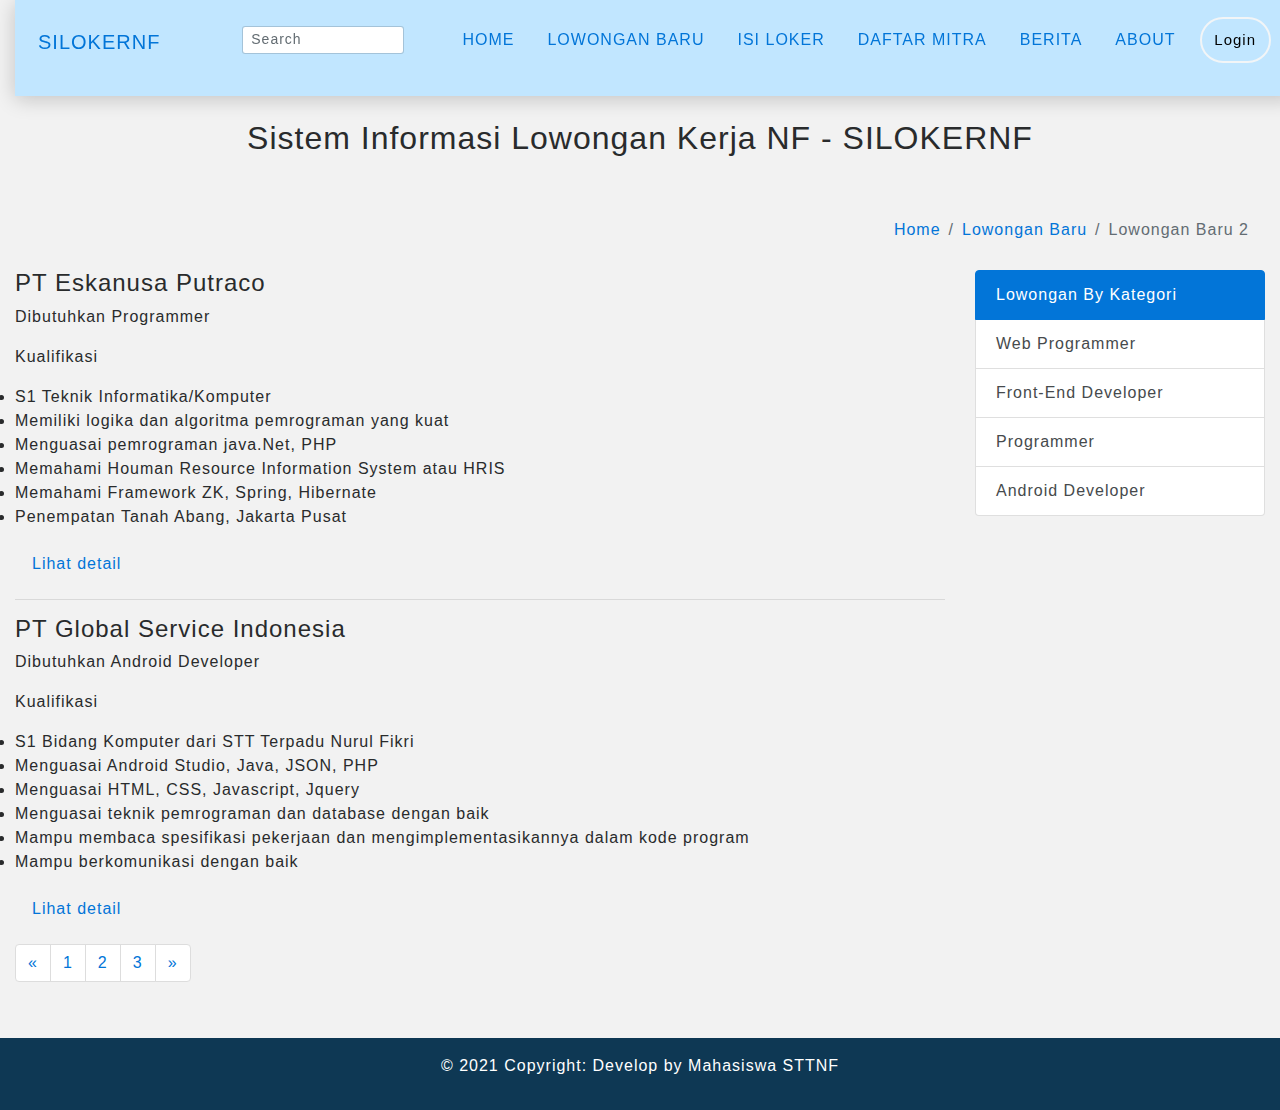
<file: lowongankerjabaru2.html>
<!DOCTYPE html>
<html lang="en">
  <head>
    <meta charset="utf-8" />
    <meta http-equiv="X-UA-Compatible" content="IE=edge" />
    <meta name="viewport" content="width=device-width, initial-scale=1" />

    <title>SILOKERNF | Sistem Informasi Lowongan Kerja NF</title>

    <meta
      name="description"
      content="Source code generated using layoutit.com"
    />
    <meta name="author" content="LayoutIt!" />
    <link rel="preconnect" href="https://fonts.gstatic.com">
    <link href="https://fonts.googleapis.com/css2?family=Montserrat&display=swap" rel="stylesheet">
    <link href="css/bootstrap.min.css" rel="stylesheet" />
    <link href="css/style.css" rel="stylesheet" />
    <link href="navbar.css" rel="stylesheet" />
    <link
      rel="stylesheet"
      href="https://pro.fontawesome.com/releases/v5.10.0/css/all.css"
      integrity="sha384-AYmEC3Yw5cVb3ZcuHtOA93w35dYTsvhLPVnYs9eStHfGJvOvKxVfELGroGkvsg+p"
      crossorigin="anonymous"
    />
  </head>
  <body>
    <div class="container-fluid">
      <!-- header  -->
      <div class="row">
        <div class="col-md-12">
          <!-- navigasi -->
          <nav class="nav">
            <div class="logo">
              <a href="" class="navbar-brand">SILOKERNF</a>
            </div>
            <div class="hamburger">
              <div class="line1"></div>
              <div class="line2"></div>
              <div class="line3"></div>
            </div>
            <ul class="nav-links">
              <li>
                <form
                  class="form-inline d-flex justify-content-center md-form form-sm"
                >
                  <input
                    class="form-control form-control-sm mr-3 w-75"
                    type="text"
                    placeholder="Search"
                    aria-label="Search"
                  />
                  <i class="fas fa-search" aria-hidden="true"></i>
                </form>
              </li>
              <li><a href="index.html">Home</a></li>
              <li><a href="lowonganbaru.html">Lowongan Baru</a></li>
              <li><a href="isiLoker.html">Isi Loker</a></li>
              <li><a href="daftar mitra.html">Daftar Mitra</a></li>
              <li><a href="berita.html">Berita</a></li>
              <li><a href="about.html">About</a></li>
              <li>
                <button
                  class="login-button"
                  href="dashboardAdmin.html"
                  data-toggle="modal"
                  data-target="#modalLoginForm"
                >
                  Login
                </button>
              </li>
            </ul>
          </nav>
        </div>
      </div>

      <!-- login -->
      <div
        class="modal fade"
        id="modalLoginForm"
        tabindex="-1"
        role="dialog"
        aria-labelledby="myModalLabel"
        aria-hidden="true"
      >
        <div class="modal-dialog" role="document">
          <div class="modal-content">
            <div class="modal-header text-center">
              <h4 class="modal-title w-100 font-weight-bold">Log In</h4>
              <button
                type="button"
                class="close"
                data-dismiss="modal"
                aria-label="Close"
              >
                <span aria-hidden="true">&times;</span>
              </button>
            </div>
            <div class="modal-body mx-3">
              <div class="md-form mb-5 form">
                <i class="fas fa-envelope prefix grey-text"></i>
                <input
                  type="email"
                  id="defaultForm-email"
                  class="form-control"
                  placeholder="Username/Email"
                />
              </div>

              <div class="md-form mb-4 eye">
                <i class="fas fa-lock prefix grey-text"></i>
                <input
                  type="password"
                  id="defaultForm-pass"
                  class="form-control"
                  placeholder="Password"
                />
                <span>
                  <i class="far fa-eye span"></i>
                </span>
              </div>
            </div>
            <div class="modal-footer d-flex justify-content-center">
              <button class="btn btn-default" id="log" onclick="login()">
                <a href="dashboardAdmin.html">Log In</a>
              </button>
            </div>
          </div>
        </div>
      </div>
      <main>
        <!-- judul -->
        <h2 class="judul">Sistem Informasi Lowongan Kerja NF - SILOKERNF</h2>
        <div class="row">
          <div class="col-md-12 d-flex justify-content-end">
          <nav aria-label="breadcrumb">
            <ol class="breadcrumb" style="background-color: transparent;">
              <li class="breadcrumb-item"><a href="index.html">Home</a></li>
              <li class="breadcrumb-item"><a href="lowonganbaru.html">Lowongan Baru</a></li>
              <li class="breadcrumb-item active" aria-current="page">Lowongan Baru 2</li>
            </ol>
          </nav>
          </div>
        </div>
        <div class="row">
          <div class="col-md-9">
            <!-- Deskripsi -->
            <h4>PT Eskanusa Putraco</h4>
            <p>Dibutuhkan Programmer</p>
            <p></p>
            <p>Kualifikasi</p>
              <ul>
                <li> S1 Teknik Informatika/Komputer</li>
                <li>Memiliki logika dan algoritma pemrograman yang kuat</li>
                <li>Menguasai pemrograman java.Net, PHP</li>
                <li>Memahami Houman Resource Information System atau HRIS</li>
                <li>Memahami Framework ZK, Spring, Hibernate</li>
                <li>Penempatan Tanah Abang, Jakarta Pusat</li>
            </ul>
            <p>
              <a class="btn" href="detaillowongankerja3.html">Lihat detail</a>
            </p>
            <hr/>
            
            <h4>PT Global Service Indonesia</h4>
            <p>Dibutuhkan Android Developer</p>
            <p>Kualifikasi</p>
              <ul>
                <li>S1 Bidang Komputer dari STT Terpadu Nurul Fikri</li>
                <li>Menguasai Android Studio, Java, JSON, PHP</li>
                <li>Menguasai HTML, CSS, Javascript, Jquery</li>
                <li>Menguasai teknik pemrograman dan database dengan baik</li>
                <li>Mampu membaca spesifikasi pekerjaan dan mengimplementasikannya dalam kode program</li>
                <li>Mampu berkomunikasi dengan baik</li>
              </ul>
            <p>
              <a class="btn" href="detaillowongankerja4.html">Lihat detail</a>
            </p>

            <!-- Pagination -->
            <div class="row">
              <div class="col-md-12">
                <nav aria-label="Page navigation example">
                  <ul class="pagination">
                    <li class="page-item">
                      <a class="page-link" href="#" aria-label="Previous">
                        <span aria-hidden="true">&laquo;</span>
                      </a>
                    </li>
                    <li class="page-item"><a class="page-link" href="lowonganbaru.html">1</a></li>
                    <li class="page-item"><a class="page-link" href="lowongankerjabaru2.html">2</a></li>
                    <li class="page-item"><a class="page-link" href="#">3</a></li>
                    <li class="page-item">
                      <a class="page-link" href="#" aria-label="Next">
                        <span aria-hidden="true">&raquo;</span>
                      </a>
                    </li>
                  </ul>
                </nav>
              </div>
            </div>
          </div>

          <!-- Daftar Berita -->
          <div class="col-md-3">
              <div class="list-group">
                <a href="#" class="list-group-item list-group-item-action active" aria-current="true">
                  Lowongan By Kategori
                </a>
                <a href="detaillowongankerja1.html" class="list-group-item list-group-item-action">Web Programmer</a>
                <a href="detaillowongankerja2.html" class="list-group-item list-group-item-action">Front-End Developer</a>
                <a href="detaillowongankerja3.html" class="list-group-item list-group-item-action">Programmer</a>
                <a href="detaillowongankerja4.html" class="list-group-item list-group-item-action">Android Developer</a>
              </div>
            </div>
          </div>
        </div>
      </main>
      <!-- Footer -->
      <footer class="page-footer font-small blue">
        <!-- Copyright -->
        <div class="footer-copyright text-center py-3">
          <p>© 2021 Copyright: Develop by Mahasiswa STTNF</p>
        </div>
        <!-- Copyright -->
      </footer>
      <!-- Footer -->
    </div>
    <script src="https://code.jquery.com/jquery-3.3.1.slim.min.js"></script>
    <script src="https://cdnjs.cloudflare.com/ajax/libs/popper.js/1.14.3/umd/popper.min.js"></script>
    <script src="https://stackpath.bootstrapcdn.com/bootstrap/4.1.1/js/bootstrap.min.js"></script>
    <script src="js/jquery.min.js"></script>
    <script src="js/scripts.js"></script>
  </body>
</html>
</file>
<file: navbar.css>
* {
  margin: 0;
  padding: 0;
  font-family: sans-serif;
  letter-spacing: 1px;
  font-weight: 200;
}
body {
  overflow-x: hidden;
}
.nav {
  height: 6rem;
  width: 100vw;
  background-color: #c1e6ff;
  box-shadow: 0 3px 20px rgba(0, 0, 0, 0.2);
  display: flex;
  position: fixed;
  z-index: 10;
}

/*Styling logo*/
.logo {
  padding: 23px;
  text-align: center;
}
.logo img {
  height: 5rem;
  width: 5rem;
}

/*Styling Links*/
.nav-links {
  display: flex;
  list-style: none;
  width: 88vw;
  padding: 0 0.7vw;
  justify-content: space-evenly;
  align-items: center;
  text-transform: uppercase;
}
.nav-links li a {
  text-decoration: none;
  margin: 0 0.7vw;
}
.nav-links li a:hover {
  color: #61dafb;
}
.nav-links li {
  position: relative;
}
.nav-links li a::before {
  content: "";
  display: block;
  height: 3px;
  width: 0%;
  background-color: #61dafb;
  position: absolute;
  transition: all ease-in-out 250ms;
  margin: 0 0 0 10%;
}
.nav-links li a:hover::before {
  width: 80%;
}

/*Styling Buttons*/
.login-button {
  background-color: transparent;
  border: 2px solid #f2f5f7;
  border-radius: 2em;
  padding: 0.6rem 0.8rem;
  margin-left: auto;
  font-size: 15px;
  cursor: pointer;
}
.login-button:hover {
  color: #131418;
  background-color: #f2f5f7;
  border: 1.5px solid #f2f5f7;
  transition: all ease-in-out 350ms;
}

/*Styling Hamburger Icon*/
.hamburger div {
  width: 30px;
  height: 3px;
  background: #f2f5f7;
  margin: 5px;
  transition: all 0.3s ease;
}
.hamburger {
  display: none;
}

/*Stying for small screens*/
@media screen and (max-width: 800px) {
  .nav {
    position: fixed;
    z-index: 3;
  }
  .hamburger {
    display: block;
    position: absolute;
    cursor: pointer;
    right: 5%;
    top: 50%;
    transform: translate(-5%, -50%);
    z-index: 2;
    transition: all 0.7s ease;
  }
  .nav-links {
    position: fixed;
    background: #c1e6ff;
    height: 100vh;
    width: 100%;
    flex-direction: column;
    clip-path: circle(50px at 90% -20%);
    -webkit-clip-path: circle(50px at 90% -10%);
    transition: all 1s ease-out;
    pointer-events: none;
  }
  .nav-links.open {
    clip-path: circle(1000px at 90% -10%);
    -webkit-clip-path: circle(1000px at 90% -10%);
    pointer-events: all;
  }
  .nav-links li {
    opacity: 0;
  }
  .nav-links li:nth-child(1) {
    transition: all 0.5s ease 0.2s;
  }
  .nav-links li:nth-child(2) {
    transition: all 0.5s ease 0.4s;
  }
  .nav-links li:nth-child(3) {
    transition: all 0.5s ease 0.6s;
  }
  .nav-links li:nth-child(4) {
    transition: all 0.5s ease 0.7s;
  }
  .nav-links li:nth-child(5) {
    transition: all 0.5s ease 0.8s;
  }
  .nav-links li:nth-child(6) {
    transition: all 0.5s ease 0.9s;
    margin: 0;
  }
  .nav-links li:nth-child(7) {
    transition: all 0.5s ease 1s;
    margin: 0;
  }
  li.fade {
    opacity: 1;
  }
}
/*Animating Hamburger Icon on Click*/
.toggle .line1 {
  transform: rotate(-45deg) translate(-5px, 6px);
}
.toggle .line2 {
  transition: all 0.7s ease;
  width: 0;
}
.toggle .line3 {
  transform: rotate(45deg) translate(-5px, -6px);
}
</file>
<file: css/style.css>
body {
  font-family: "Montserrat", sans-serif;
  background-color: #f2f2f2;
}

/* navigasi */
.navbar {
  background-color: #c1e6ff;
}

.judul {
  margin: 120px 0 50px 0;
  text-align: center;
}

.judul2 {
  text-align: center;
}

/* search form */
.fas {
  cursor: pointer;
}

.login {
  text-decoration: none;
  padding: 10px;
}

/* judul */
.col-md-12 h2 {
  text-align: center;
  margin: 40px 0 40px 0;
}
/* berita terbaru */
.news {
  display: flex;
  flex-direction: row;
}

.news p {
  margin-left: 20px;
}

/* login  */
.eye span {
  font-size: 15px;
  position: absolute;
  bottom: 46px;
  right: 25px;
  cursor: pointer;
}

.modal-footer .btn {
  border: 1px solid #000000;
}
.navbar {
  display: flex;
  flex-direction: row;
  justify-content: space-between;
}

.navbar-toggler {
  float: left;
}

/* footer */
footer {
  background-color: #0e3854;
  margin-top: 40px;
  color: #fff;
}

/* responsive */

@media screen and (max-width: 1000px) {
  .navbar-nav a {
    font-size: 10px;
    padding-top: 13px;
  }
  .nav-item {
    margin: 0 -10px 0 -1px;
  }
  .judul {
    font-size: 25px;
  }
  footer p {
    font-size: 14px;
  }
  main {
    font-size: 11px;
  }
  main h3 {
    font-size: 19px;
  }
  .news img {
    width: 100px;
    height: 110px;
  }
}
@media screen and (max-width: 768px) {
  .navbar-nav a {
    font-size: 12px;
    padding-top: 11px;
  }
  .judul {
    font-size: 20px;
  }
  footer p {
    font-size: 13px;
  }
}
@media screen and (max-width: 500px) {
  .judul {
    font-size: 15px;
  }
  footer {
    margin-top: 15px;
  }
  footer p {
    font-size: 12px;
  }
  .navbar {
    display: flex;
    flex-direction: row;
    justify-content: space-between;
  }
  .collapse {
    text-align: end;
  }
  .col-md-3 {
    margin: 50px 100px;
  }
  .list {
    display: flex;
    align-items: center;
    justify-content: center;
  }
}
</file>
